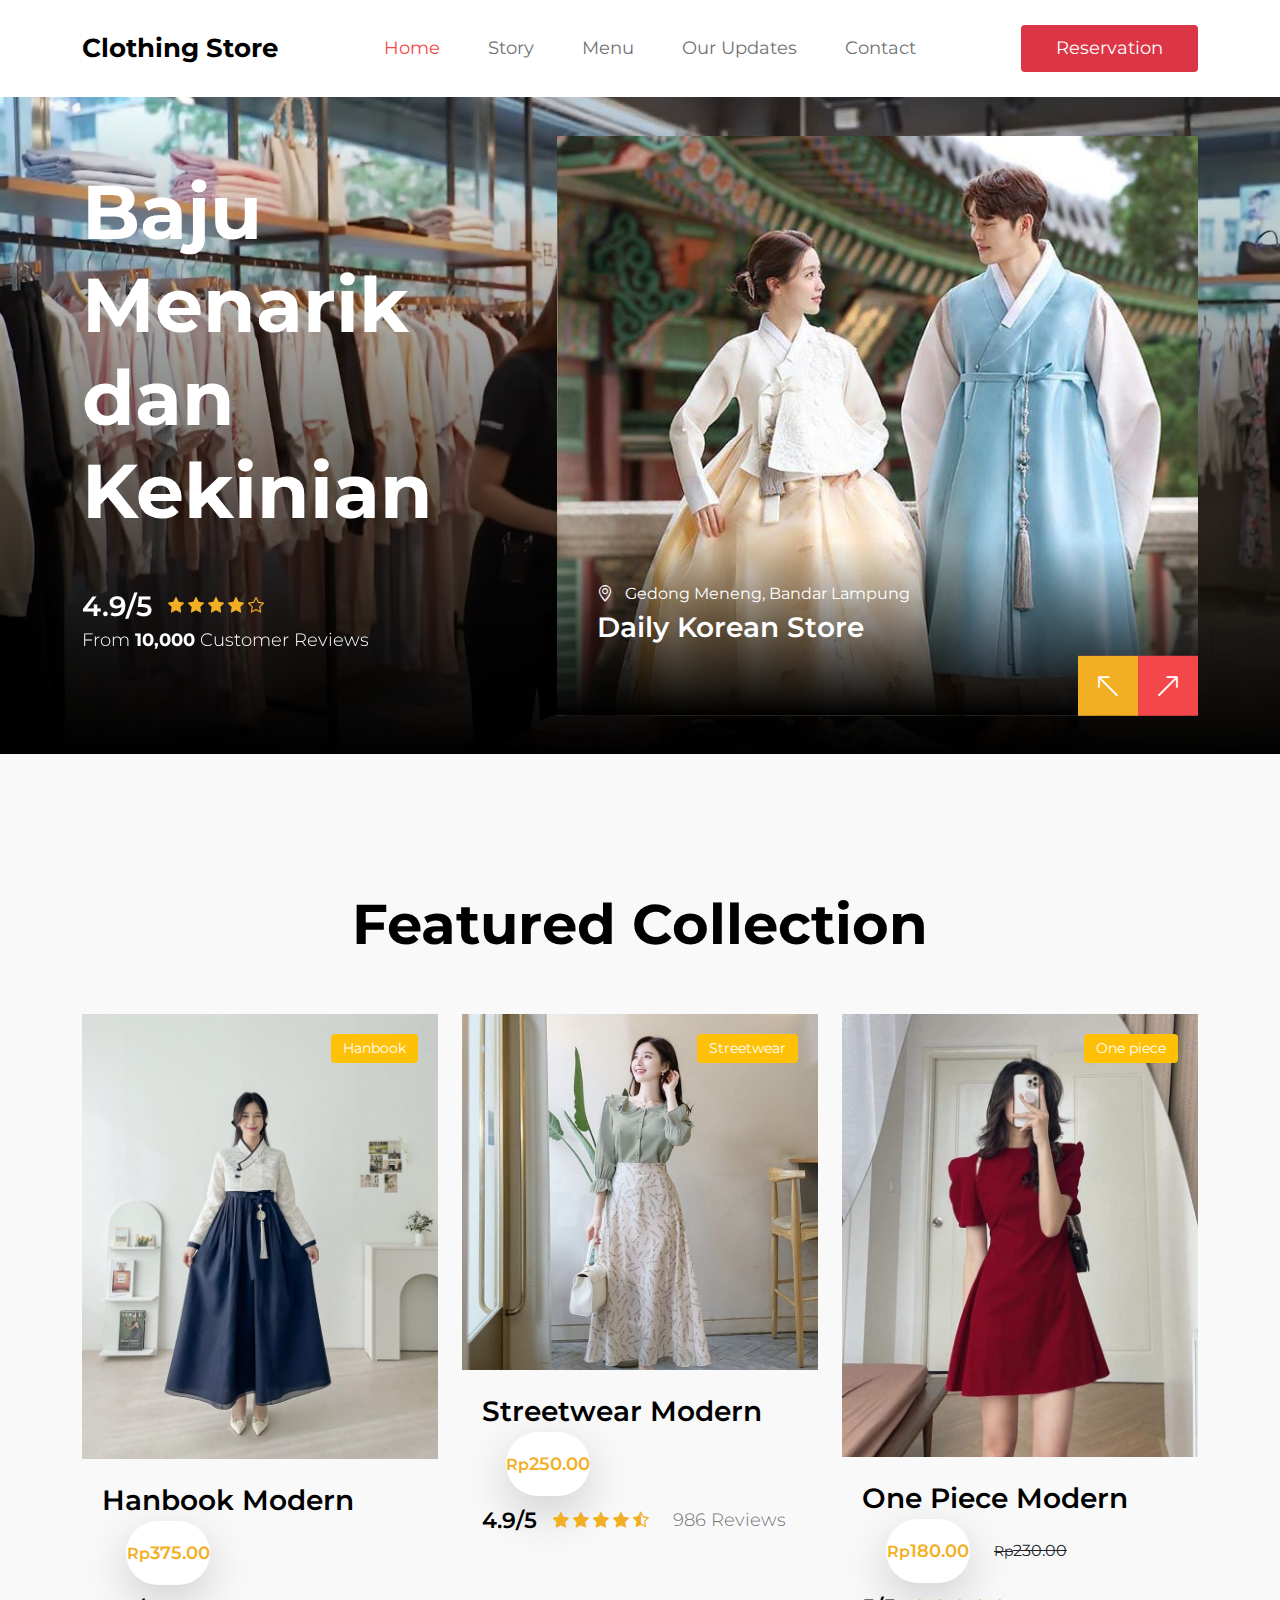
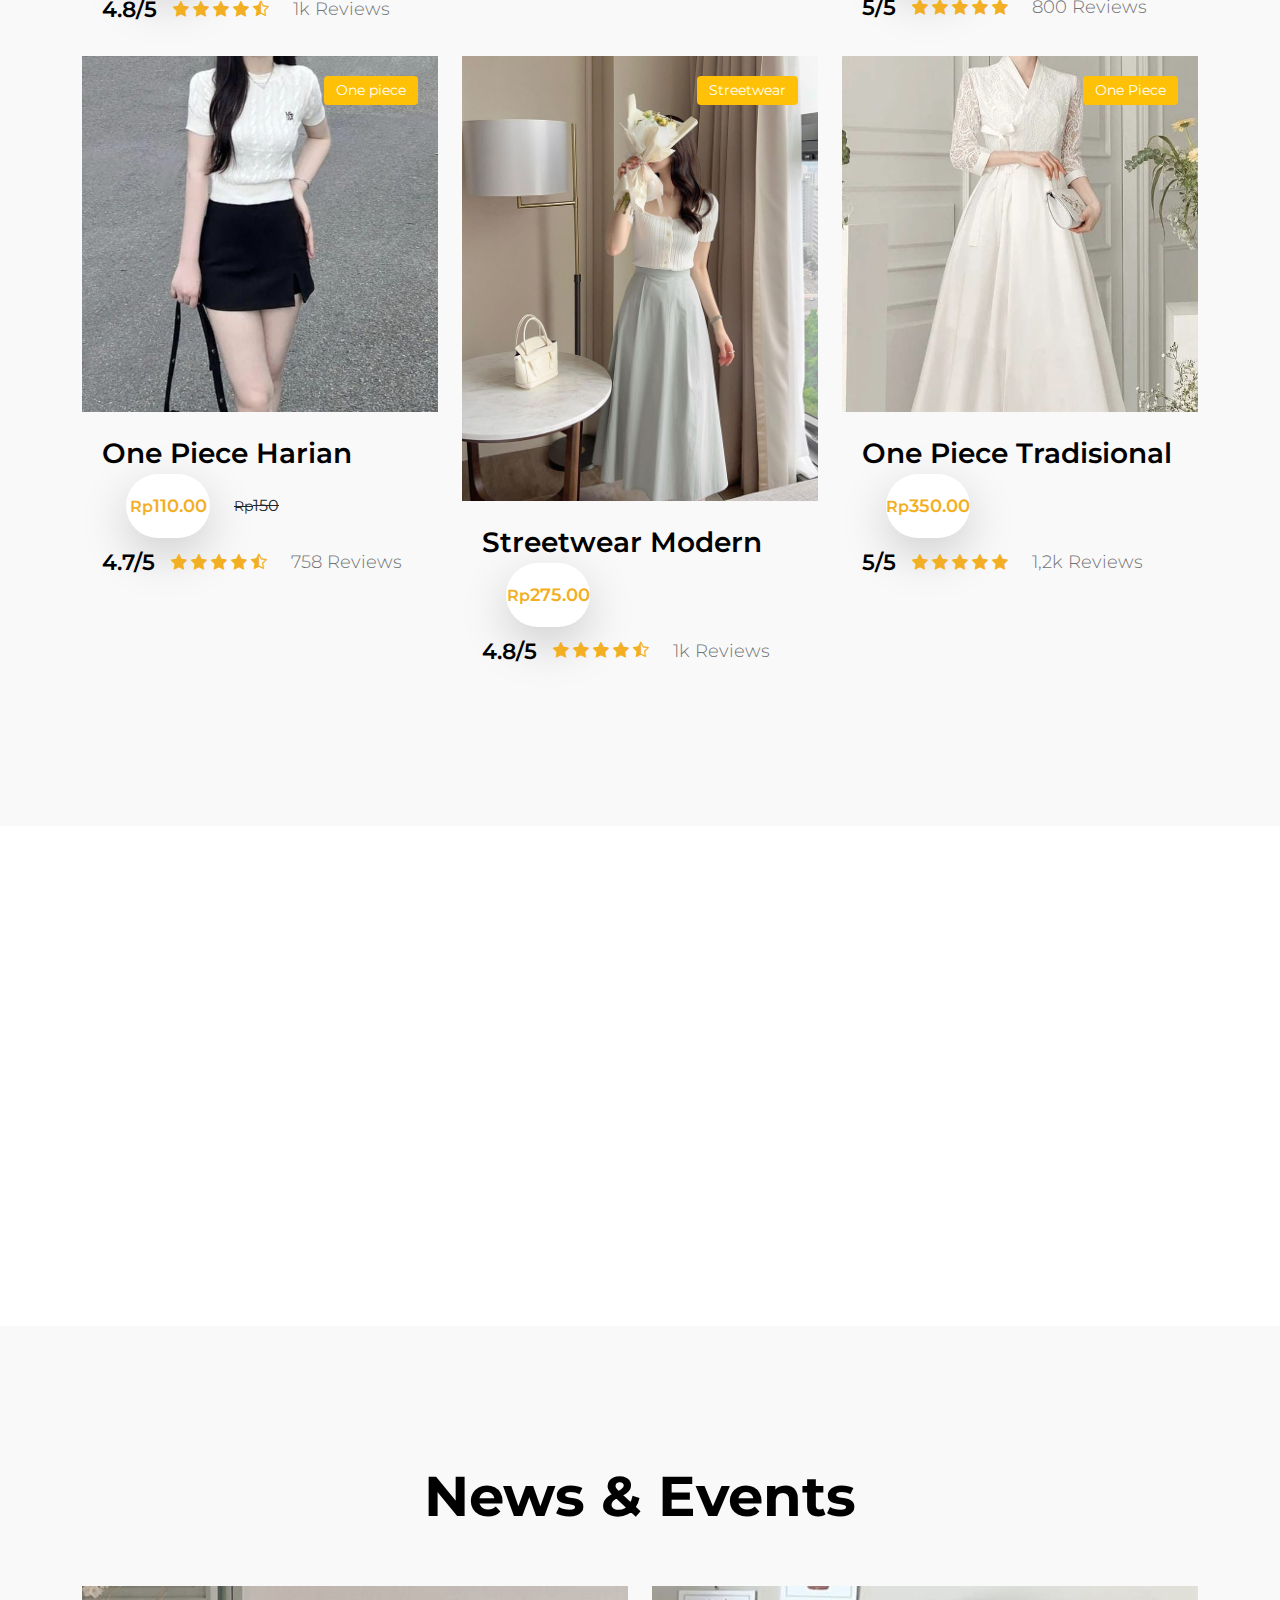
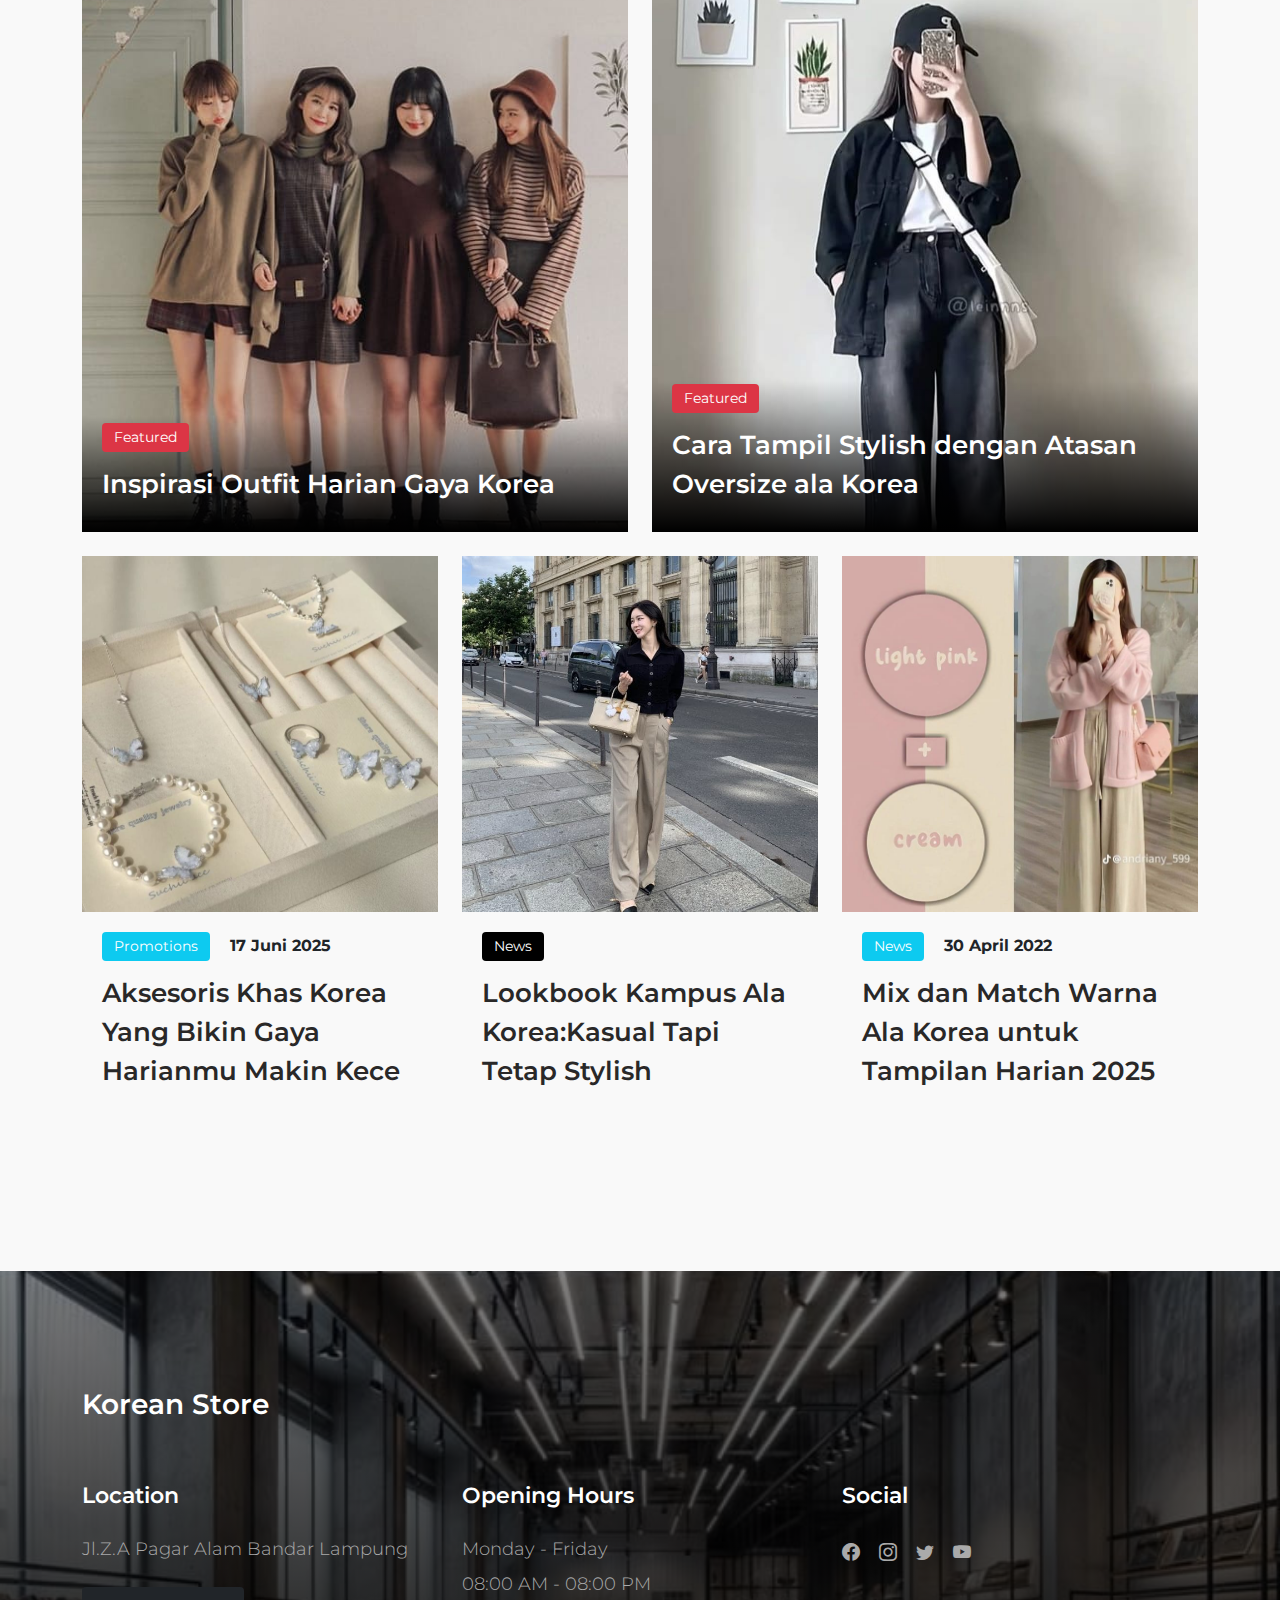
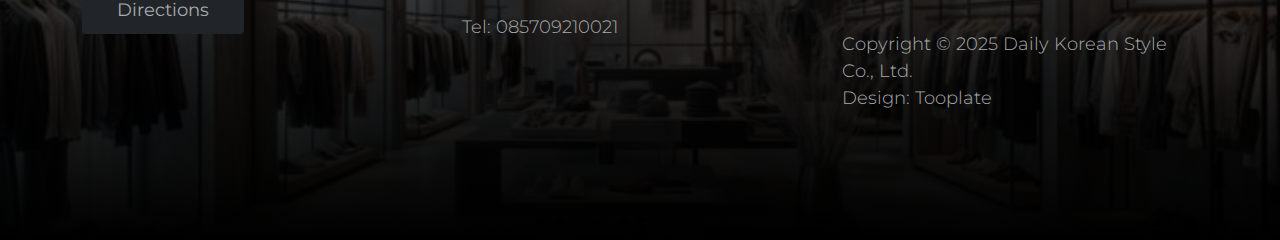
<file: 2129_crispy_kitchen/index.html>
<!doctype html>
<html lang="en">
    <head>
        <meta charset="utf-8">
        <meta name="viewport" content="width=device-width, initial-scale=1">

        <meta name="description" content="">
        <meta name="author" content="">

        <title> Daily Korean Style - </title>

        <!-- CSS FILES -->    
        <link rel="preconnect" href="https://fonts.googleapis.com">
        
        <link rel="preconnect" href="https://fonts.gstatic.com" crossorigin>
        
        <link href="https://fonts.googleapis.com/css2?family=Montserrat:wght@300;400;600;700&display=swap" rel="stylesheet">                    
        <link href="css/bootstrap.min.css" rel="stylesheet">

        <link href="css/bootstrap-icons.css" rel="stylesheet">

        <link href="css/tooplate-crispy-kitchen.css" rel="stylesheet">
        
<!--

Tooplate 2129 Crispy Kitchen

https://www.tooplate.com/view/2129-crispy-kitchen

-->
    </head>
    
    <body>
        
        <nav class="navbar navbar-expand-lg bg-white shadow-lg">
            <div class="container">
                <button class="navbar-toggler" type="button" data-bs-toggle="collapse" data-bs-target="#navbarNav" aria-controls="navbarNav" aria-expanded="false" aria-label="Toggle navigation">
                    <span class="navbar-toggler-icon"></span>
                </button>
                
                <a class="navbar-brand" href="index.html">
                    Clothing Store
                </a>

                <div class="d-lg-none">
                    <button type="button" class="custom-btn btn btn-danger" data-bs-toggle="modal" data-bs-target="#BookingModal">Reservation</button>
                </div>

                <div class="collapse navbar-collapse" id="navbarNav">
                    <ul class="navbar-nav mx-auto">
                        <li class="nav-item">
                            <a class="nav-link active" href="index.html">Home</a>
                        </li>

                        <li class="nav-item">
                            <a class="nav-link" href="about.html">Story</a>
                        </li>

                        <li class="nav-item">
                            <a class="nav-link" href="menu.html">Menu</a>
                        </li>

                        <li class="nav-item">
                            <a class="nav-link" href="news.html">Our Updates</a>
                        </li>

                        <li class="nav-item">
                            <a class="nav-link" href="contact.html">Contact</a>
                        </li>
                    </ul>
                </div>

                <div class="d-none d-lg-block">
                    <button type="button" class="custom-btn btn btn-danger" data-bs-toggle="modal" data-bs-target="#BookingModal">Reservation</button>
                </div>

            </div>
        </nav>

        <main>

            <section class="hero">
                <div class="container">
                    <div class="row">

                        <div class="col-lg-5 col-12 m-auto">
                            <div class="heroText">

                                <h1 class="text-white mb-lg-5 mb-3">Baju Menarik dan Kekinian</h1>

                                <div class="c-reviews my-3 d-flex flex-wrap align-items-center">
                                    <div class="d-flex flex-wrap align-items-center">
                                        <h4 class="text-white mb-0 me-3">4.9/5</h4>

                                        <div class="reviews-stars">
                                            <i class="bi-star-fill reviews-icon"></i>
                                            <i class="bi-star-fill reviews-icon"></i>
                                            <i class="bi-star-fill reviews-icon"></i>
                                            <i class="bi-star-fill reviews-icon"></i>
                                            <i class="bi-star reviews-icon"></i>
                                        </div>
                                    </div>

                                    <p class="text-white w-100">From <strong>10,000</strong> Customer Reviews</p>
                                </div>
                            </div>
                        </div>

                        <div class="col-lg-7 col-12">
                            <div id="carouselExampleCaptions" class="carousel carousel-fade hero-carousel slide" data-bs-ride="carousel">
                                <div class="carousel-inner">
                                    <div class="carousel-item active">
                                        <div class="carousel-image-wrap">
                                            <img src="images/slide/Hanbook 1.jpg" class="img-fluid carousel-image" alt="">
                                        </div>
                                        
                                        <div class="carousel-caption">
                                            <span class="text-white">
                                                <i class="bi-geo-alt me-2"></i>
                                                Gedong Meneng, Bandar Lampung
                                            </span>

                                            <h4 class="hero-text">Daily Korean Store</h4>
                                        </div>
                                    </div>

                                    <div class="carousel-item">
                                        <div class="carousel-image-wrap">
                                            <img src="images/slide/one piece.jpg" class="img-fluid carousel-image" alt="">
                                        </div>
                                        
                                        <div class="carousel-caption">
                                            <div class="d-flex align-items-center">
                                                <h4 class="hero-text">One Piece</h4>

                                                <span class="price-tag ms-4"><small>Rp</small>310.00</span>
                                            </div>

                                            <div class="d-flex flex-wrap align-items-center">
                                                <h5 class="reviews-text mb-0 me-3">4.8/5</h5>

                                                <div class="reviews-stars">
                                                    <i class="bi-star-fill reviews-icon"></i>
                                                    <i class="bi-star-fill reviews-icon"></i>
                                                    <i class="bi-star-fill reviews-icon"></i>
                                                    <i class="bi-star reviews-icon"></i>
                                                    <i class="bi-star reviews-icon"></i>
                                                </div>
                                            </div>
                                        </div>
                                    </div>

                                    <div class="carousel-item">
                                        <div class="carousel-image-wrap">
                                            <img src="images/slide/Hrian.jpg" class="img-fluid carousel-image" alt="">
                                        </div>
                                        
                                        <div class="carousel-caption">
                                            <div class="d-flex align-items-center">
                                                <h4 class="hero-text">Daily Korean</h4>

                                                <span class="price-tag ms-4"><small>Rp</small>285.00</span>
                                            </div>

                                            <div class="d-flex flex-wrap align-items-center">
                                                <h5 class="reviews-text mb-0 me-3">4.9/5</h5>

                                                <div class="reviews-stars">
                                                    <i class="bi-star-fill reviews-icon"></i>
                                                    <i class="bi-star-fill reviews-icon"></i>
                                                    <i class="bi-star-fill reviews-icon"></i>
                                                    <i class="bi-star-fill reviews-icon"></i>
                                                    <i class="bi-star reviews-icon"></i>
                                                </div>
                                            </div>
                                        </div>
                                    </div>
                                </div>

                                <button class="carousel-control-prev" type="button" data-bs-target="#carouselExampleCaptions" data-bs-slide="prev">
                                    <span class="carousel-control-prev-icon" aria-hidden="true"></span>
                                    <span class="visually-hidden">Previous</span>
                                </button>

                                <button class="carousel-control-next" type="button" data-bs-target="#carouselExampleCaptions" data-bs-slide="next">
                                    <span class="carousel-control-next-icon" aria-hidden="true"></span>
                                    <span class="visually-hidden">Next</span>
                                </button>
                            </div>
                        </div>

                    </div>
                </div>

                <div class="video-wrap">
                    <video autoplay="" loop="" muted="" class="custom-video" poster="">
                        <source src="images/video/AI24.mp4" type="video/mp4">
                        	Your browser does not support the video tag.
                    	</video>
                </div>

                <div class="overlay"></div>
            </section>

            <section class="menu section-padding">
                <div class="container">
                    <div class="row">

                        <div class="col-12">
                            <h2 class="text-center mb-lg-5 mb-4">Featured Collection</h2>
                        </div>

                        <div class="col-lg-4 col-md-6 col-12">
                            <div class="menu-thumb">
                                <div class="menu-image-wrap">
                                    <img src="images/breakfast/hanbook modern.jpg" class="img-fluid menu-image" alt="">

                                    <span class="menu-tag bg-warning">Hanbook</span>
                                </div>

                                <div class="menu-info d-flex flex-wrap align-items-center">
                                    <h4 class="mb-0">Hanbook Modern</h4>

                                    <span class="price-tag bg-white shadow-lg ms-4"><small>Rp</small>375.00</span>

                                    <div class="d-flex flex-wrap align-items-center w-100 mt-2">
                                        <h6 class="reviews-text mb-0 me-3">4.8/5</h6>

                                        <div class="reviews-stars">
                                            <i class="bi-star-fill reviews-icon"></i>
                                            <i class="bi-star-fill reviews-icon"></i>
                                            <i class="bi-star-fill reviews-icon"></i>
                                            <i class="bi-star-fill reviews-icon"></i>
                                            <i class="bi-star-half reviews-icon"></i>
                                        </div>

                                        <p class="reviews-text mb-0 ms-4">1k Reviews</p>
                                    </div>
                                </div>
                            </div>
                        </div>

                        <div class="col-lg-4 col-md-6 col-12">
                            <div class="menu-thumb">
                                <div class="menu-image-wrap">
                                    <img src="images/breakfast/baru 1.jpg" class="img-fluid menu-image" alt="">

                                    <span class="menu-tag bg-warning">Streetwear</span>
                                </div>

                                <div class="menu-info d-flex flex-wrap align-items-center">
                                    <h4 class="mb-0">Streetwear Modern</h4>

                                    <span class="price-tag bg-white shadow-lg ms-4"><small>Rp</small>250.00</span>

                                    <div class="d-flex flex-wrap align-items-center w-100 mt-2">
                                        <h6 class="reviews-text mb-0 me-3">4.9/5</h6>

                                        <div class="reviews-stars">
                                            <i class="bi-star-fill reviews-icon"></i>
                                            <i class="bi-star-fill reviews-icon"></i>
                                            <i class="bi-star-fill reviews-icon"></i>
                                            <i class="bi-star-fill reviews-icon"></i>
                                            <i class="bi-star-half reviews-icon"></i>
                                        </div>

                                        <p class="reviews-text mb-0 ms-4">986 Reviews</p>
                                    </div>
                                </div>
                            </div>
                        </div>

                        <div class="col-lg-4 col-md-6 col-12">
                            <div class="menu-thumb">
                                <div class="menu-image-wrap">
                                    <img src="images/breakfast/one piece modern.jpg" class="img-fluid menu-image" alt="">

                                    <span class="menu-tag bg-warning">One piece</span>
                                </div>

                                <div class="menu-info d-flex flex-wrap align-items-center">
                                    <h4 class="mb-0">One Piece Modern</h4>

                                    <span class="price-tag bg-white shadow-lg ms-4"><small>Rp</small>180.00</span>

                                    <del class="ms-4"><small>Rp</small>230.00</del>

                                    <div class="d-flex flex-wrap align-items-center w-100 mt-2">
                                        <h6 class="reviews-text mb-0 me-3">5/5</h6>

                                        <div class="reviews-stars">
                                            <i class="bi-star-fill reviews-icon"></i>
                                            <i class="bi-star-fill reviews-icon"></i>
                                            <i class="bi-star-fill reviews-icon"></i>
                                            <i class="bi-star-fill reviews-icon"></i>
                                            <i class="bi-star-fill reviews-icon"></i>
                                        </div>

                                        <p class="reviews-text mb-0 ms-4">800 Reviews</p>
                                    </div>
                                </div>
                            </div>
                        </div>

                        <div class="col-lg-4 col-md-6 col-12">
                            <div class="menu-thumb">
                                <div class="menu-image-wrap">
                                    <img src="images/breakfast/4.jpg" class="img-fluid menu-image" alt="">

                                    <span class="menu-tag bg-warning">One piece</span>
                                </div>

                                <div class="menu-info d-flex flex-wrap align-items-center">
                                    <h4 class="mb-0">One Piece Harian</h4>

                                    <span class="price-tag bg-white shadow-lg ms-4"><small>Rp</small>110.00</span>

                                    <del class="ms-4"><small>Rp</small>150</del>

                                    <div class="d-flex flex-wrap align-items-center w-100 mt-2">
                                        <h6 class="reviews-text mb-0 me-3">4.7/5</h6>

                                        <div class="reviews-stars">
                                            <i class="bi-star-fill reviews-icon"></i>
                                            <i class="bi-star-fill reviews-icon"></i>
                                            <i class="bi-star-fill reviews-icon"></i>
                                            <i class="bi-star-fill reviews-icon"></i>
                                            <i class="bi-star-half reviews-icon"></i>
                                        </div>

                                        <p class="reviews-text mb-0 ms-4">758 Reviews</p>
                                    </div>
                                </div>
                            </div>
                        </div>

                        <div class="col-lg-4 col-md-6 col-12">
                            <div class="menu-thumb">
                                <div class="menu-image-wrap">
                                    <img src="images/breakfast/Streetware.jpg" class="img-fluid menu-image" alt="">

                                    <span class="menu-tag bg-warning">Streetwear</span>
                                </div>

                                <div class="menu-info d-flex flex-wrap align-items-center">
                                    <h4 class="mb-0">Streetwear Modern</h4>

                                    <span class="price-tag bg-white shadow-lg ms-4"><small>Rp</small>275.00</span>

                                    <div class="d-flex flex-wrap align-items-center w-100 mt-2">
                                        <h6 class="reviews-text mb-0 me-3">4.8/5</h6>

                                        <div class="reviews-stars">
                                            <i class="bi-star-fill reviews-icon"></i>
                                            <i class="bi-star-fill reviews-icon"></i>
                                            <i class="bi-star-fill reviews-icon"></i>
                                            <i class="bi-star-fill reviews-icon"></i>
                                            <i class="bi-star-half reviews-icon"></i>
                                        </div>

                                        <p class="reviews-text mb-0 ms-4"> 1k Reviews</p>
                                    </div>
                                </div>
                            </div>
                        </div>

                        <div class="col-lg-4 col-md-6 col-12">
                            <div class="menu-thumb">
                                <div class="menu-image-wrap">
                                    <img src="images/breakfast/baru 2.jpg" class="img-fluid menu-image" alt="">

                                    <span class="menu-tag bg-warning">One Piece</span>
                                </div>

                                <div class="menu-info d-flex flex-wrap align-items-center">
                                    <h4 class="mb-0">One Piece Tradisional</h4>

                                    <span class="price-tag bg-white shadow-lg ms-4"><small>Rp</small>350.00</span>

                                    <div class="d-flex flex-wrap align-items-center w-100 mt-2">
                                        <h6 class="reviews-text mb-0 me-3">5/5</h6>

                                        <div class="reviews-stars">
                                            <i class="bi-star-fill reviews-icon"></i>
                                            <i class="bi-star-fill reviews-icon"></i>
                                            <i class="bi-star-fill reviews-icon"></i>
                                            <i class="bi-star-fill reviews-icon"></i>
                                            <i class="bi-star-fill reviews-icon"></i>
                                        </div>

                                        <p class="reviews-text mb-0 ms-4">1,2k Reviews</p>
                                    </div>
                                </div>
                            </div>
                        </div>

                    </div>
                </div>
            </section>

            <section class="BgImage"></section>

            <section class="news section-padding">
                <div class="container">
                    <div class="row">

                        <h2 class="text-center mb-lg-5 mb-4">News &amp; Events</h2>

                        <div class="col-lg-6 col-md-6 col-12">
                            <div class="news-thumb mb-4">
                                <a href="news-detail.html">
                                    <img src="images/news/13.jpg" class="img-fluid news-image" alt="">
                                </a>
                                
                                <div class="news-text-info news-text-info-large">
                                    <span class="category-tag bg-danger">Featured</span>

                                    <h5 class="news-title mt-2">
                                        <a href="news-detail.html" class="news-title-link">Inspirasi Outfit Harian Gaya Korea</a>
                                    </h5>
                                </div>
                            </div> 
                        </div>

                        <div class="col-lg-6 col-md-6 col-12">
                            <div class="news-thumb mb-4">
                                <a href="news-detail.html">
                                    <img src="images/news/12.jpg" class="img-fluid news-image" alt="">
                                </a>
                                
                                <div class="news-text-info news-text-info-large">
                                    <span class="category-tag bg-danger">Featured</span>

                                    <h5 class="news-title mt-2">
                                        <a href="news-detail.html" class="news-title-link">Cara Tampil Stylish dengan Atasan Oversize ala Korea</a>
                                    </h5>
                                </div>
                            </div> 
                        </div>

                        <div class="col-lg-4 col-md-4 col-12">
                            <div class="news-thumb mb-lg-0 mb-lg-4 mb-0">
                                <a href="news-detail.html">
                                    <img src="images/news/14.jpg" class="img-fluid news-image" alt="">
                                </a>
                                
                                <div class="news-text-info">
                                    <span class="category-tag me-3 bg-info">Promotions</span>

                                    <strong>17 Juni 2025</strong>

                                    <h5 class="news-title mt-2">
                                        <a href="news-detail.html" class="news-title-link">Aksesoris Khas Korea Yang Bikin Gaya Harianmu Makin Kece</a>
                                    </h5>
                                </div>
                            </div> 
                        </div>

                        <div class="col-lg-4 col-md-4 col-12">
                            <div class="news-thumb mb-lg-0 mb-lg-4 mb-2">
                                <a href="news-detail.html">
                                    <img src="images/news/15.jpg" class="img-fluid news-image" alt="">
                                </a>
                                
                                <div class="news-text-info">
                                    <span class="category-tag">News</span>

                                    <h5 class="news-title mt-2">
                                        <a href="news-detail.html" class="news-title-link">Lookbook Kampus Ala Korea:Kasual Tapi Tetap Stylish</a>
                                    </h5>
                                </div>
                            </div> 
                        </div>

                        <div class="col-lg-4 col-md-6 col-12">
                            <div class="news-thumb mb-4">
                                <a href="news-detail.html">
                                    <img src="images/news/16.jpg" class="img-fluid news-image" alt="">
                                </a>
                                
                                <div class="news-text-info">
                                    <span class="category-tag me-3 bg-info">News</span>

                                    <strong>30 April 2022</strong>

                                    <h5 class="news-title mt-2">
                                        <a href="news-detail.html" class="news-title-link">Mix dan Match Warna Ala Korea untuk Tampilan Harian 2025</a>
                                    </h5>
                                </div>
                            </div> 
                        </div>

                    </div>
                </div>
            </section>

        </main>

        <footer class="site-footer section-padding">
            
            <div class="container">
                
                <div class="row">

                    <div class="col-12">
                        <h4 class="text-white mb-4 me-5">Korean Store</h4>
                    </div>

                    <div class="col-lg-4 col-md-7 col-xs-12 tooplate-mt30">
                        <h6 class="text-white mb-lg-4 mb-3">Location</h6>

                        <p>Jl.Z.A Pagar Alam Bandar Lampung</p>

                        <a href="https://maps.app.goo.gl/NgwtmxfVxVVG53Tm8 " class="custom-btn btn btn-dark mt-2">Directions</a>
                    </div>

                    <div class="col-lg-4 col-md-5 col-xs-12 tooplate-mt30">
                        <h6 class="text-white mb-lg-4 mb-3">Opening Hours</h6>

                        <p class="mb-2">Monday - Friday</p>

                        <p>08:00 AM - 08:00 PM</p>

                        <p>Tel: <a href="tel: 010-02-0340" class="tel-link">085709210021</a></p>
                    </div>

                    <div class="col-lg-4 col-md-6 col-xs-12 tooplate-mt30">
                        <h6 class="text-white mb-lg-4 mb-3">Social</h6>

                        <ul class="social-icon">
                            <li><a href="#" class="social-icon-link bi-facebook"></a></li>

                            <li><a href="#" class="social-icon-link bi-instagram"></a></li>

                            <li><a href="https://twitter.com/search?q=tooplate.com&src=typed_query&f=live" target="_blank"
                            	 class="social-icon-link bi-twitter"></a></li>

                            <li><a href="#" class="social-icon-link bi-youtube"></a></li>
                        </ul>
                    
                        <p class="copyright-text tooplate-mt60">Copyright © 2025 Daily Korean Style Co., Ltd.
                        <br>Design: <a rel="nofollow" href="https://www.tooplate.com/" target="_blank">Tooplate</a></p>
                        
                    </div>

                </div><!-- row ending -->
                
             </div><!-- container ending -->
             
        </footer>

        <!-- Modal -->
        <div class="modal fade" id="BookingModal" tabindex="-1" aria-labelledby="BookingModal" aria-hidden="true">
            <div class="modal-dialog modal-dialog-centered modal-xl">
                <div class="modal-content">
                    <div class="modal-header">
                        <h3 class="mb-0">Reserve a table</h3>

                        <button type="button" class="btn-close" data-bs-dismiss="modal" aria-label="Close"></button>
                    </div>

                    <div class="modal-body d-flex flex-column justify-content-center">
                        <div class="booking">
                            
                            <form class="booking-form row" role="form" action="#" method="post">
                                <div class="col-lg-6 col-12">
                                    <label for="name" class="form-label">Full Name</label>

                                    <input type="text" name="name" id="name" class="form-control" placeholder="Your Name" required>
                                </div>

                                <div class="col-lg-6 col-12">
                                    <label for="email" class="form-label">Email Address</label>

                                    <input type="email" name="email" id="email" pattern="[^ @]*@[^ @]*" class="form-control" placeholder="your@email.com" required>
                                </div>

                                <div class="col-lg-6 col-12">
                                    <label for="phone" class="form-label">Phone Number</label>

                                    <input type="telephone" name="phone" id="phone" pattern="[0-9]{3}-[0-9]{3}-[0-9]{4}" class="form-control" placeholder="123-456-7890">
                                </div>

                                <div class="col-lg-6 col-12">
                                    <label for="people" class="form-label">Number of persons</label>

                                    <input type="text" name="people" id="people" class="form-control" placeholder="12 persons">
                                </div>

                                <div class="col-lg-6 col-12">
                                    <label for="date" class="form-label">Date</label>

                                    <input type="date" name="date" id="date" value="" class="form-control">
                                </div>

                                <div class="col-lg-6 col-12">
                                    <label for="time" class="form-label">Time</label>

                                    <select class="form-select form-control" name="time" id="time">
                                      <option value="5" selected>5:00 PM</option>
                                      <option value="6">6:00 PM</option>
                                      <option value="7">7:00 PM</option>
                                      <option value="8">8:00 PM</option>
                                      <option value="9">9:00 PM</option>
                                    </select>
                                </div>

                                <div class="col-12">
                                    <label for="message" class="form-label">Special Request</label>

                                    <textarea class="form-control" rows="4" id="message" name="message" placeholder=""></textarea>
                                </div>

                                <div class="col-lg-4 col-12 ms-auto">
                                    <button type="submit" class="form-control">Submit Request</button>
                                </div>
                            </form>
                        </div>
                    </div>

                    <div class="modal-footer"></div>
                    
                </div>
                
            </div>
        </div>

        <!-- JAVASCRIPT FILES -->
        <script src="js/jquery.min.js"></script>
        <script src="js/bootstrap.bundle.min.js"></script>
        <script src="js/custom.js"></script>

    </body>
</html>
</file>
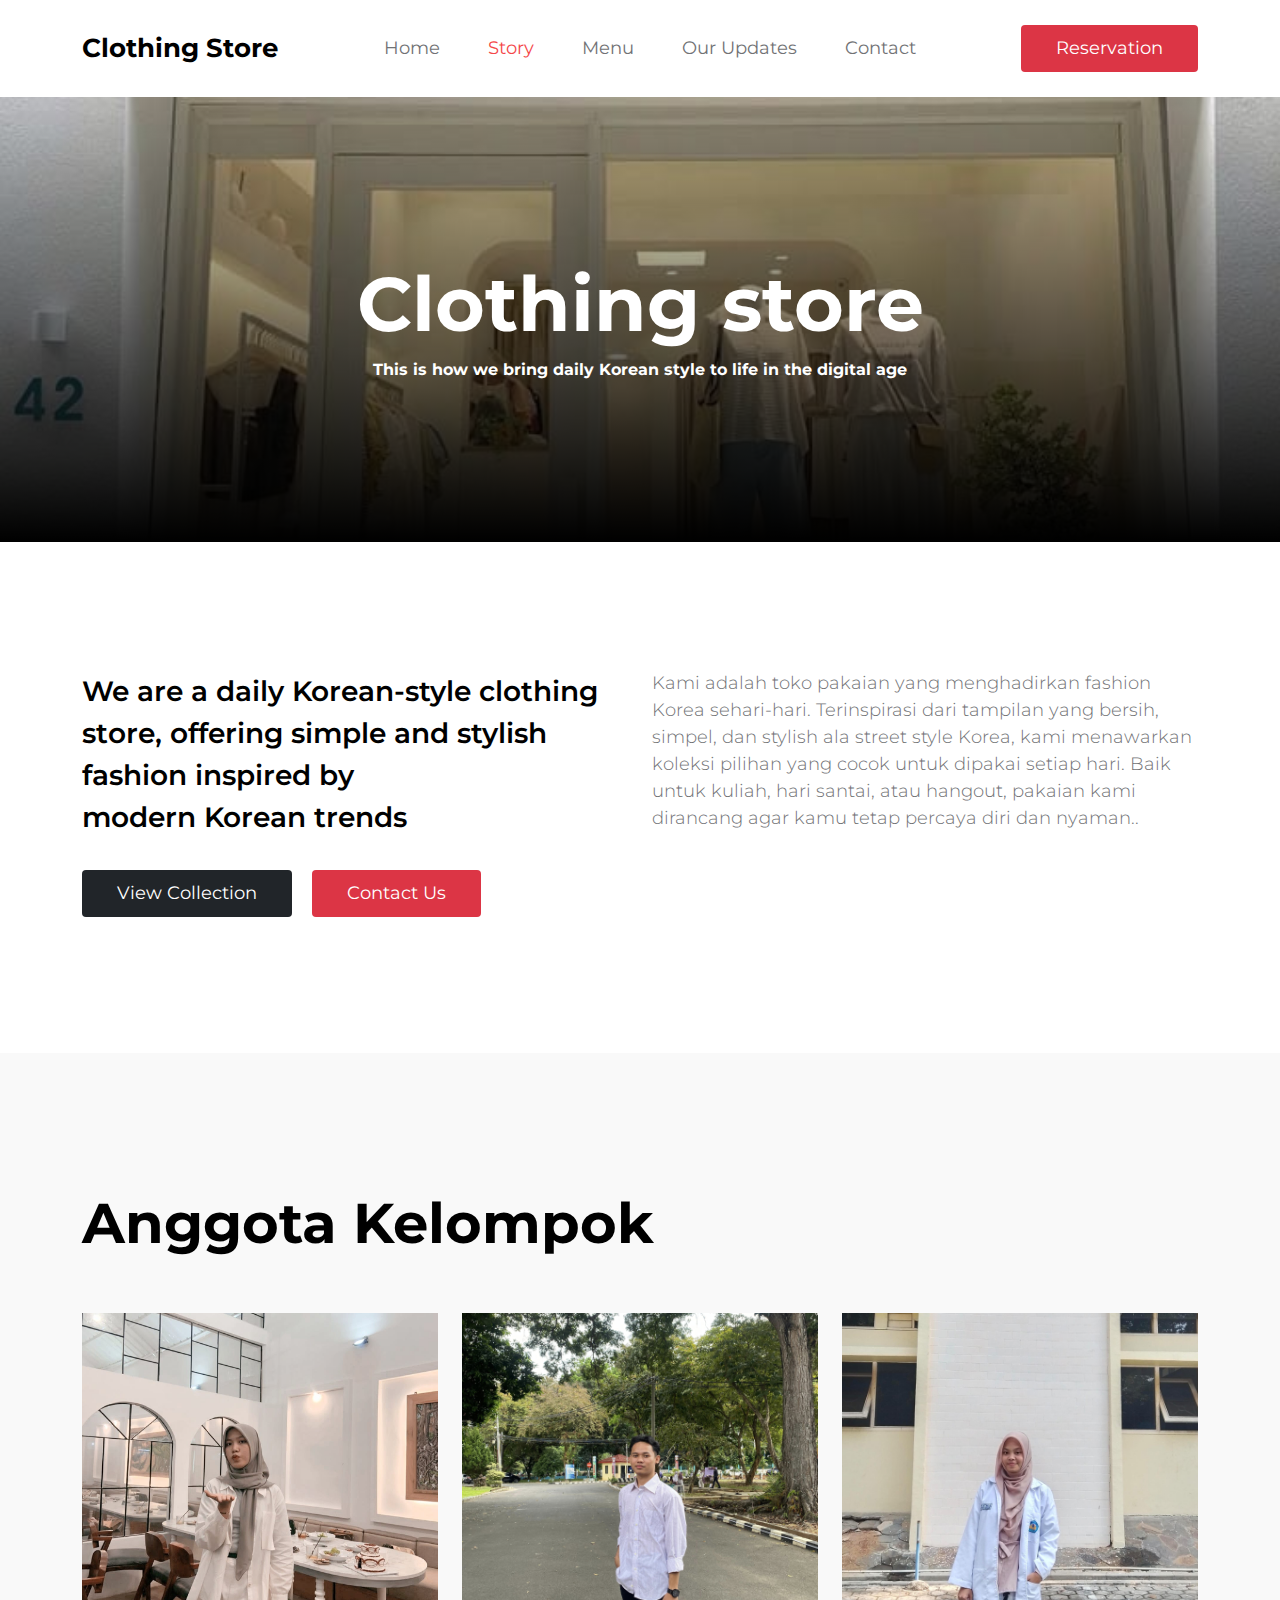
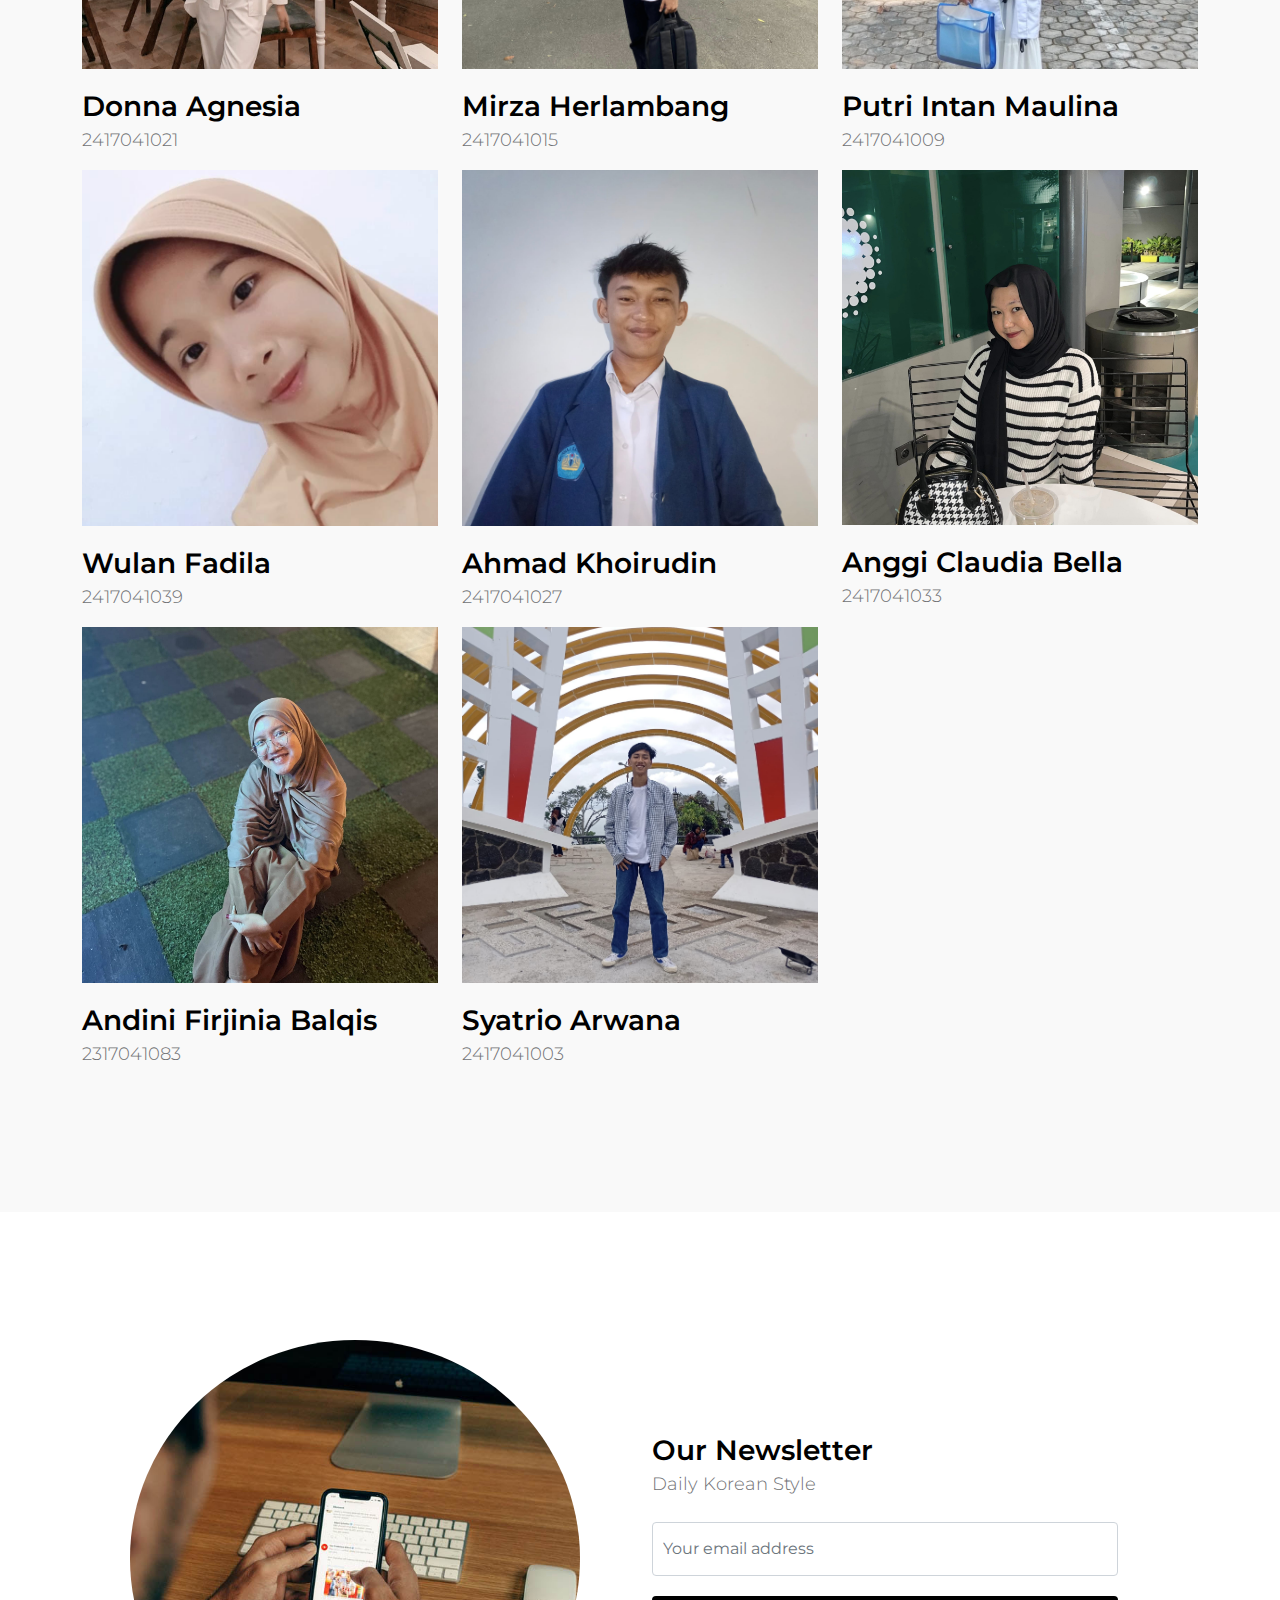
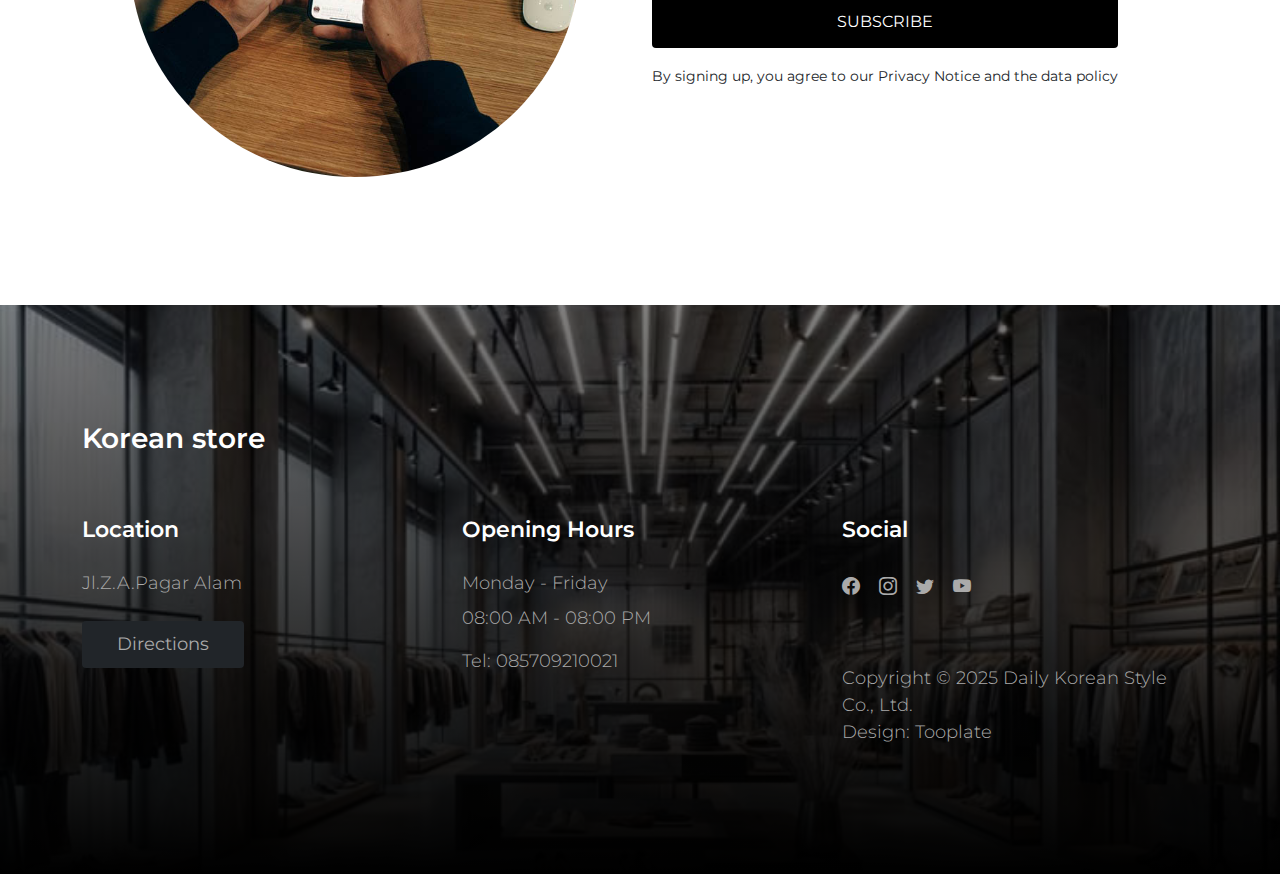
<file: 2129_crispy_kitchen/about.html>
<!doctype html>
<html lang="en">
    <head>
        <meta charset="utf-8">
        <meta name="viewport" content="width=device-width, initial-scale=1">

        <meta name="description" content="">
        <meta name="author" content="">

        <title>Clothing Store Kelompok 2</title>

        <!--CSS FILES-->    
        <link rel="preconnect" href="https://fonts.googleapis.com">
        
        <link rel="preconnect" href="https://fonts.gstatic.com" crossorigin>
        
        <link href="https://fonts.googleapis.com/css2?family=Montserrat:wght@300;400;600;700&display=swap" rel="stylesheet">                
        <link href="css/bootstrap.min.css" rel="stylesheet">

        <link href="css/bootstrap-icons.css" rel="stylesheet">

        <link href="css/tooplate-crispy-kitchen.css" rel="stylesheet">
    <!--
        Tooplate 2129 crispy Kitchen
        https://www.tooplate.com/view/2129-crispy-kitchen
        -->

    </head>
    
    <body>
        
        <nav class="navbar navbar-expand-lg bg-white shadow-lg">
            <div class="container">
                <button class="navbar-toggler" type="button" data-bs-toggle="collapse" data-bs-target="#navbarNav" aria-controls="navbarNav" aria-expanded="false" aria-label="Toggle navigation">
                    <span class="navbar-toggler-icon"></span>
                </button>
                
                <a class="navbar-brand" href="index.html">
                    Clothing Store 
                </a>

                <div class="d-lg-none">
                    <button type="button" class="custom-btn btn btn-danger" data-bs-toggle="modal" data-bs-target="#BookingModal">Reservation</button>
                </div>

                <div class="collapse navbar-collapse" id="navbarNav">
                    <ul class="navbar-nav mx-auto">
                        <li class="nav-item">
                            <a class="nav-link" href="index.html">Home</a>
                        </li>

                        <li class="nav-item">
                            <a class="nav-link active" href="about.html">Story</a>
                        </li>

                        <li class="nav-item">
                            <a class="nav-link" href="menu.html">Menu</a>
                        </li>

                        <li class="nav-item">
                            <a class="nav-link" href="news.html">Our Updates</a>
                        </li>

                        <li class="nav-item">
                            <a class="nav-link" href="contact.html">Contact</a>
                        </li>
                    </ul>
                </div> 

                <div class="d-none d-lg-block">
                    <button type="button" class="custom-btn btn btn-danger" data-bs-toggle="modal" data-bs-target="#BookingModal">Reservation</button>
                </div>

            </div>
        </nav>

        <main>

            <header class="site-header site-about-header">
                <div class="container">
                    <div class="row">

                        <div class="col-lg-10 col-12 mx-auto">
                            <h1 class="text-white">Clothing store</h1>

                            <strong class="text-white">This is how we bring daily Korean style to life in the digital age</strong>
                        </div>

                    </div>
                </div>

                <div class="overlay"></div>
            </header>

            <section class="about section-padding bg-white">
                <div class="container">
                    <div class="row">

                        <div class="col-lg-6 col-12 mb-2">
                            <h4 class="mb-3">We are a daily Korean-style clothing store, offering simple and stylish fashion inspired by modern Korean trends</h4>

                            <a href="news.html" class="custom-btn btn btn-dark mt-3">View Collection</a>

                            <a href="contact.html" class="custom-btn btn btn-danger mt-3 ms-3"> Contact Us </a>
                        </div>

                        <div class="col-lg-6 col-12">
                        
                        	<p>Kami adalah toko pakaian yang menghadirkan fashion Korea sehari-hari. Terinspirasi dari tampilan yang bersih, simpel, dan stylish ala street style Korea, kami menawarkan koleksi pilihan yang cocok untuk dipakai setiap hari. Baik untuk kuliah, hari santai, atau hangout, pakaian kami dirancang agar kamu tetap percaya diri dan nyaman..</p>
                         </div>

                    </div>
                </div>
            </section>

            <section class="about section-padding">
                <div class="container">
                    <div class="row">

                        <div class="col-12">
                            <h2 class="mb-5">Anggota Kelompok</h2>
                        </div>

                        <div class="col-lg-4 col-12">
                            <div class="team-thumb">
                                <img src="images/team/donna.jpg" class="img-fluid team-image" alt="">
                                
                                <div class="team-info">
                                    <h4 class="mt-3 mb-0">Donna Agnesia</h4>

                                    <p>   2417041021</p>
                                </div>
                            </div>
                        </div>

                        <div class="col-lg-4 col-12 my-lg-0 my-4">
                            <div class="team-thumb">
                                <img src="images/team/Mirzaf.jpg" class="img-fluid team-image" alt="">

                                <h4 class="mt-3 mb-0">Mirza Herlambang</h4>

                                <p>2417041015</p>
                            </div>
                        </div>

                        <div class="col-lg-4 col-12">
                            <div class="team-thumb">
                                <img src="images/team/Putri.jpg" class="img-fluid team-image" alt="">
                                
                                <h4 class="mt-3 mb-0">Putri Intan Maulina</h4>

                                <p>2417041009</p>
                            </div>
                        </div>

                    </div>
                        <div class="row"> 
                            <div class="col-lg-4 col-12">
                            <div class="team-thumb">
                                <img src="images/Wulan.jpg" class="img-fluid team-image" alt="">
                                
                                <div class="team-info">
                                    <h4 class="mt-3 mb-0">Wulan Fadila</h4>

                                    <p>   2417041039</p>
                                </div>
                            </div>
                        </div>
                       
                        <div class="col-lg-4 col-12 my-lg-0 my-4">
                            <div class="team-thumb">
                                <img src="images/team/Irul.jpg" class="img-fluid team-image" alt="">
                                
                                <div class="team-info">
                                    <h4 class="mt-3 mb-0">Ahmad Khoirudin</h4>

                                    <p>   2417041027</p>
                                </div>
                            </div>
                        </div>
                    
                        <div class="col-lg-4 col-12">
                            <div class="team-thumb">
                                <img src="images/team/anggii.jpg" class="img-fluid team-image" alt="">
                                
                                <div class="team-info">
                                    <h4 class="mt-3 mb-0">Anggi Claudia Bella</h4>

                                    <p>   2417041033</p>
                                </div>
                            </div>
                        </div>
                        <div class="col-lg-4 col-12">
                            <div class="team-thumb">
                                <img src="images/team/andini.jpg" class="img-fluid team-image" alt="">
                                
                                <div class="team-info">
                                    <h4 class="mt-3 mb-0">Andini Firjinia Balqis</h4>

                                    <p>   2317041083</p>
                                </div>
                            </div>
                        </div>
                        
                        <div class="col-lg-4 col-12">
                            <div class="team-thumb">
                                <img src="images/team/syatrio.jpg" class="img-fluid team-image" alt="">
                                
                                <div class="team-info">
                                    <h4 class="mt-3 mb-0">Syatrio Arwana</h4>

                                    <p>   2417041003</p>
                                </div>
                            </div>
                        </div>
                        </div>
                        </div>

                        
                        

                </div>
            </section>
            
            <section class="newsletter section-padding bg-white">
                <div class="container">
                    <div class="row">

                        <div class="col-lg-6 col-12">
                            <img src="images/charles-deluvio-FdDkfYFHqe4-unsplash.jpg" class="img-fluid newsletter-image" alt="">
                        </div>

                        <div class="col-lg-6 col-12 d-flex align-items-center mt-5 mt-lg-0 mx-auto">
                            <div class="subscribe-form-wrap">
                                <h4 class="mb-0">Our Newsletter</h4>

                                <p>Daily Korean Style</p>

                                <form class="custom-form subscribe-form mt-4" role="form">
                                    <input type="email" name="subscribe-email" id="subscribe-email" pattern="[^ @]*@[^ @]*" class="form-control" placeholder="Your email address" required="">

                                    <button type="submit" class="form-control mb-3" id="subscribe">Subscribe</button>

                                    <small>By signing up, you agree to our Privacy Notice and the data policy</small>
                                    </div>
                                </form>
                            </div>
                        </div>

                    </div>
                </div>
            </section>

        </main>

        <footer class="site-footer section-padding">
            
            <div class="container">
                
                <div class="row">

                    <div class="col-12">
                        <h4 class="text-white mb-4 me-5">Korean store</h4>
                    </div>

                    <div class="col-lg-4 col-md-7 col-xs-12 tooplate-mt30">
                        <h6 class="text-white mb-lg-4 mb-3">Location</h6>

                        <p>Jl.Z.A.Pagar Alam</p>

                        <a href="https://maps.app.goo.gl/NgwtmxfVxVVG53Tm8 " class="custom-btn btn btn-dark mt-2">Directions</a>
                    </div>

                    <div class="col-lg-4 col-md-5 col-xs-12 tooplate-mt30">
                        <h6 class="text-white mb-lg-4 mb-3">Opening Hours</h6>

                        <p class="mb-2">Monday - Friday</p>

                        <p>08:00 AM - 08:00 PM</p>

                        <p>Tel: <a href="tel: 010-02-0340" class="tel-link">085709210021</a></p>
                    </div>

                    <div class="col-lg-4 col-md-6 col-xs-12 tooplate-mt30">
                        <h6 class="text-white mb-lg-4 mb-3">Social</h6>

                        <ul class="social-icon">
                            <li><a href="#" class="social-icon-link bi-facebook"></a></li>

                            <li><a href="#" class="social-icon-link bi-instagram"></a></li>

                            <li><a href="https://twitter.com/search?q=tooplate.com&src=typed_query&f=live" target="_blank"
                            	 class="social-icon-link bi-twitter"></a></li>

                            <li><a href="#" class="social-icon-link bi-youtube"></a></li>
                        </ul>
                    
                        <p class="copyright-text tooplate-mt60">Copyright © 2025 Daily Korean Style Co., Ltd.
                        <br>Design: <a rel="nofollow" href="https://www.tooplate.com/" target="_blank">Tooplate</a></p>
                        
                    </div>

                </div><!-- row ending-->
                
             </div> <!--container ending-->
             
        </footer>

        <!--Modal-->
        <div class="modal fade" id="BookingModal" tabindex="-1" aria-labelledby="BookingModal" aria-hidden="true">
            <div class="modal-dialog modal-dialog-centered modal-xl">
                <div class="modal-content">
                    <div class="modal-header">
                        <h3 class="mb-0">Reserve a table</h3>

                        <button type="button" class="btn-close" data-bs-dismiss="modal" aria-label="Close"></button>
                    </div>

                    <div class="modal-body d-flex flex-column justify-content-center">
                        <div class="booking">
                            
                            <form class="booking-form row" role="form" action="#" method="post">
                                <div class="col-lg-6 col-12">
                                    <label for="name" class="form-label">Full Name</label>

                                    <input type="text" name="name" id="name" class="form-control" placeholder="Your Name" required>
                                </div>

                                <div class="col-lg-6 col-12">
                                    <label for="email" class="form-label">Email Address</label>

                                    <input type="email" name="email" id="email" pattern="[^ @]*@[^ @]*" class="form-control" placeholder="your@email.com" required>
                                </div>

                                <div class="col-lg-6 col-12">
                                    <label for="phone" class="form-label">Phone Number</label>

                                    <input type="telephone" name="phone" id="phone" pattern="[0-9]{3}-[0-9]{3}-[0-9]{4}" class="form-control" placeholder="123-456-7890">
                                </div>

                                <div class="col-lg-6 col-12">
                                    <label for="people" class="form-label">Number of persons</label>

                                    <input type="text" name="people" id="people" class="form-control" placeholder="12 persons">
                                </div>

                                <div class="col-lg-6 col-12">
                                    <label for="date" class="form-label">Date</label>

                                    <input type="date" name="date" id="date" value="" class="form-control">
                                </div>

                                <div class="col-lg-6 col-12">
                                    <label for="time" class="form-label">Time</label>

                                    <select class="form-select form-control" name="time" id="time">
                                      <option value="5" selected>5:00 PM</option>
                                      <option value="6">6:00 PM</option>
                                      <option value="7">7:00 PM</option>
                                      <option value="8">8:00 PM</option>
                                      <option value="9">9:00 PM</option>
                                    </select>
                                </div>

                                <div class="col-12">
                                    <label for="message" class="form-label">Special Request</label>

                                    <textarea class="form-control" rows="4" id="message" name="message" placeholder=""></textarea>
                                </div>

                                <div class="col-lg-4 col-12 ms-auto">
                                    <button type="submit" class="form-control">Submit Request</button>
                                </div>
                            </form>
                        </div>
                    </div>

                    <div class="modal-footer"></div>
                    
                </div>
                
            </div>
        </div>

        <!-- JAVASCRIPT FILES -->
        <script src="js/jquery.min.js"></script>
        <script src="js/bootstrap.bundle.min.js"></script>
        <script src="js/custom.js"></script>

    </body>
</html>
</file>
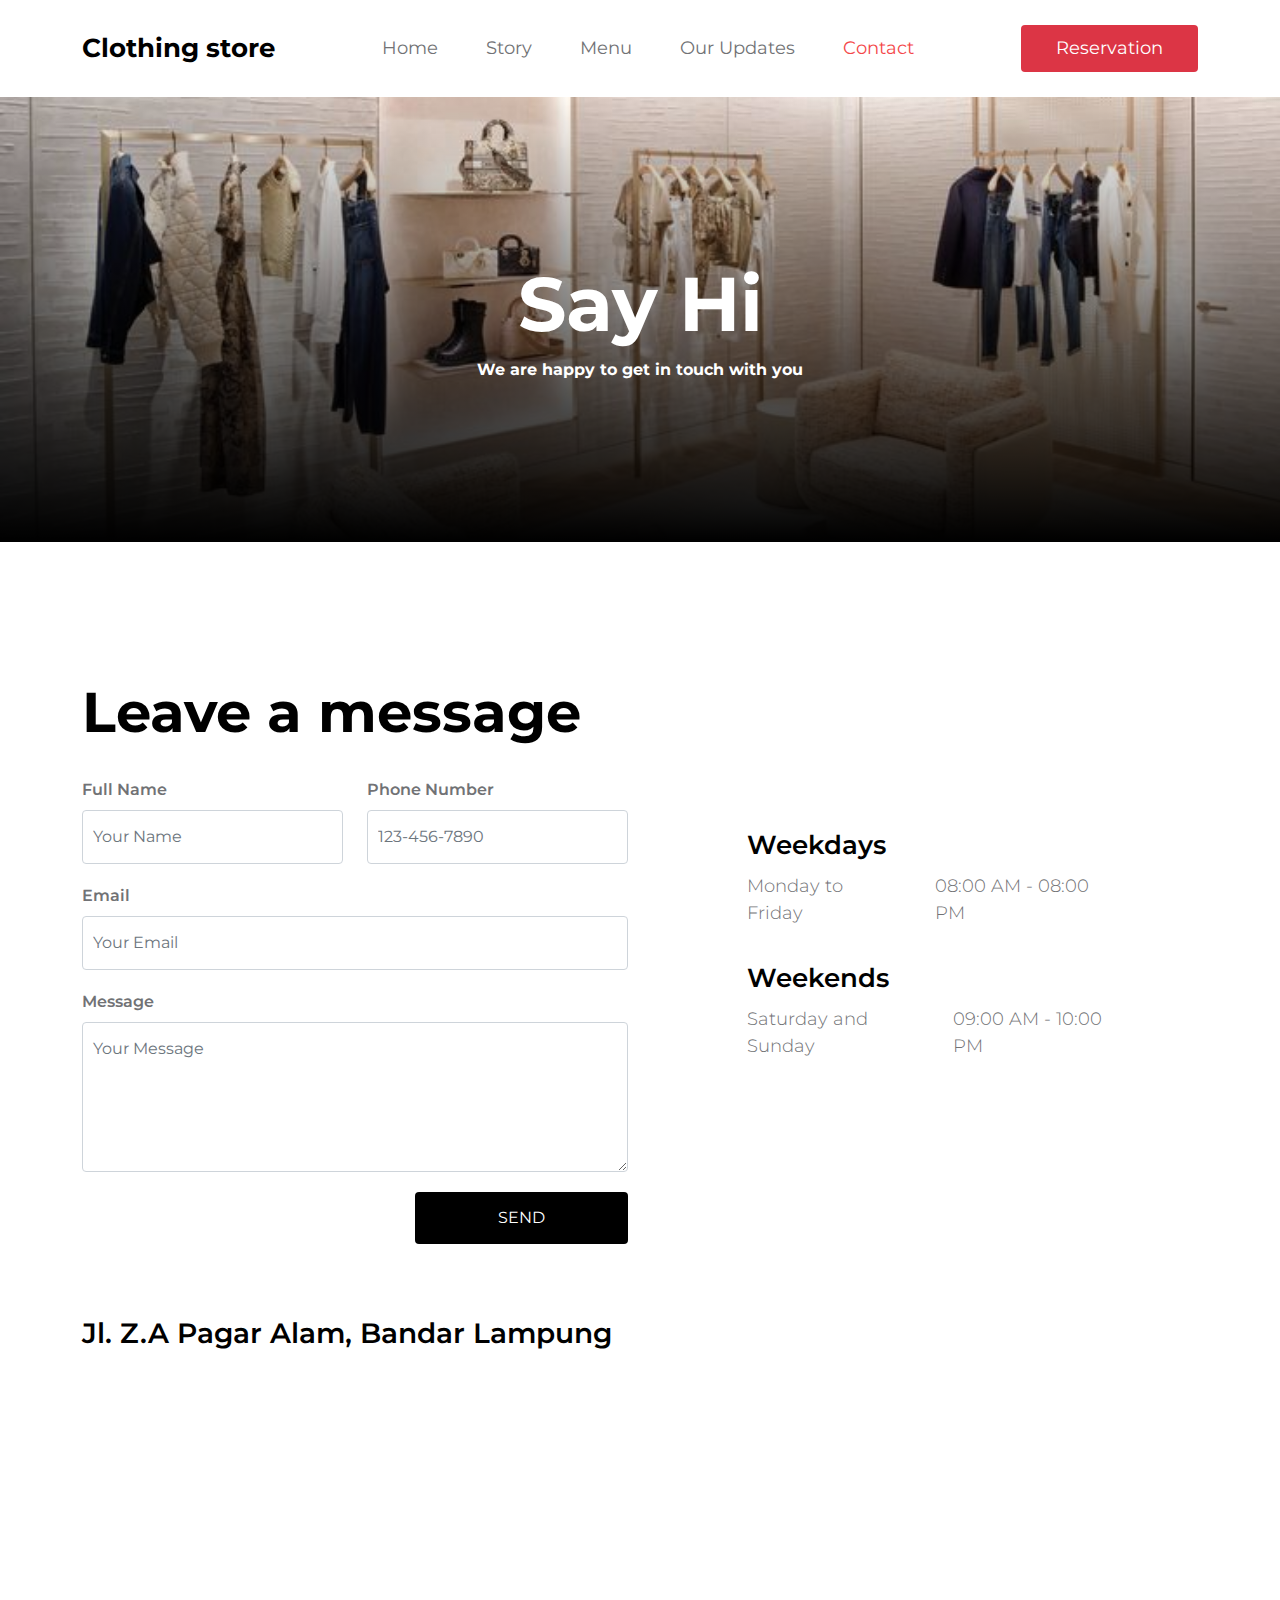
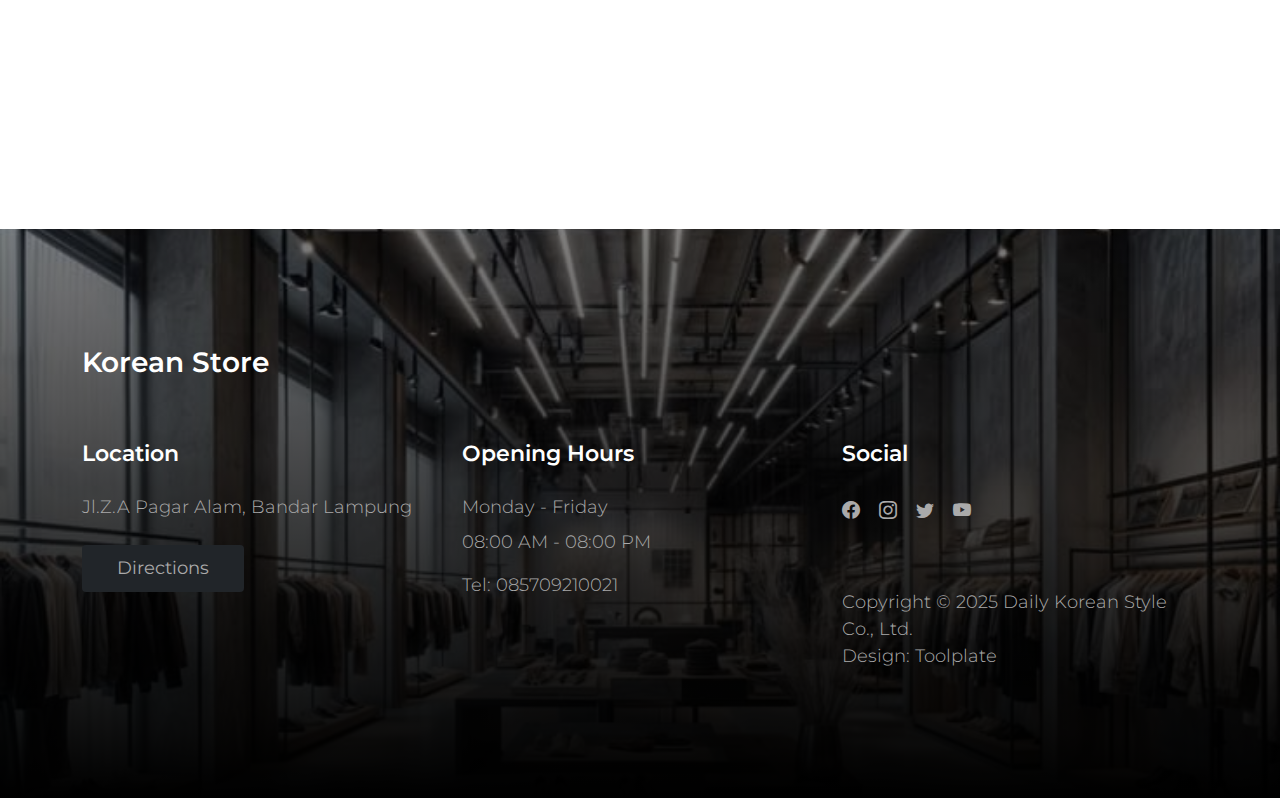
<file: 2129_crispy_kitchen/contact.html>
<!doctype html>
<html lang="en">
    <head>
        <meta charset="utf-8">
        <meta name="viewport" content="width=device-width, initial-scale=1">

        <meta name="description" content="">
        <meta name="author" content="">

        <title> Daily Korean Style - Contact Page</title>

        <!-- CSS FILES -->        
        <link rel="preconnect" href="https://fonts.googleapis.com">
        
        <link rel="preconnect" href="https://fonts.gstatic.com" crossorigin>
        
        <link href="https://fonts.googleapis.com/css2?family=Montserrat:wght@300;400;600;700&display=swap" rel="stylesheet">                
        <link href="css/bootstrap.min.css" rel="stylesheet">

        <link href="css/bootstrap-icons.css" rel="stylesheet">

        <link href="css/tooplate-crispy-kitchen.css" rel="stylesheet">
<!--

Tooplate 2129 Crispy Kitchen

https://www.tooplate.com/view/2129-crispy-kitchen

-->
    </head>
    
    <body>
        
        <nav class="navbar navbar-expand-lg bg-white shadow-lg">
            <div class="container">
                <button class="navbar-toggler" type="button" data-bs-toggle="collapse" data-bs-target="#navbarNav" aria-controls="navbarNav" aria-expanded="false" aria-label="Toggle navigation">
                    <span class="navbar-toggler-icon"></span>
                </button>
                
                <a class="navbar-brand" href="index.html">
                    Clothing store
                </a>

                <div class="d-lg-none">
                    <button type="button" class="custom-btn btn btn-danger" data-bs-toggle="modal" data-bs-target="#BookingModal">Reservation</button>
                </div>

                <div class="collapse navbar-collapse" id="navbarNav">
                    <ul class="navbar-nav mx-auto">
                        <li class="nav-item">
                            <a class="nav-link" href="index.html">Home</a>
                        </li>

                        <li class="nav-item">
                            <a class="nav-link" href="about.html">Story</a>
                        </li>

                        <li class="nav-item">
                            <a class="nav-link" href="menu.html">Menu</a>
                        </li>

                        <li class="nav-item">
                            <a class="nav-link" href="news.html">Our Updates</a>
                        </li>

                        <li class="nav-item">
                            <a class="nav-link active" href="contact.html">Contact</a>
                        </li>
                    </ul>
                </div>

                <div class="d-none d-lg-block">
                    <button type="button" class="custom-btn btn btn-danger" data-bs-toggle="modal" data-bs-target="#BookingModal">Reservation</button>
                </div>

            </div>
        </nav>

        <main>

            <header class="site-header site-contact-header">
                <div class="container">
                    <div class="row">

                        <div class="col-lg-10 col-12 mx-auto">
                            <h1 class="text-white">Say Hi</h1>

                            <strong class="text-white">We are happy to get in touch with you</strong>
                        </div>

                    </div>
                </div>
                
                <div class="overlay"></div>
            </header>

            <section class="contact section-padding">
                <div class="container">
                    <div class="row">

                        <div class="col-12">
                            <h2 class="mb-4">Leave a message</h2>
                        </div>

                        <div class="col-lg-6 col-12">
                            <form class="custom-form contact-form row" action="#" method="post" role="form">
                                <div class="col-lg-6 col-6">
                                    <label for="contact-name" class="form-label">Full Name</label>

                                    <input type="text" name="contact-name" id="contact-name" class="form-control" placeholder="Your Name" required>
                                </div>

                                <div class="col-lg-6 col-6">
                                    <label for="contact-phone" class="form-label">Phone Number</label>

                                    <input type="telephone" name="contact-phone" id="contact-phone" pattern="[0-9]{3}-[0-9]{3}-[0-9]{4}" class="form-control" placeholder="123-456-7890">
                                </div>

                                <div class="col-12">
                                    <label for="contact-email" class="form-label">Email</label>

                                    <input type="email" name="contact-email" id="contact-email" pattern="[^ @]*@[^ @]*" class="form-control" placeholder="Your Email" required="">

                                    <label for="contact-message" class="form-label">Message</label>

                                    <textarea class="form-control" rows="5" id="contact-message" name="contact-message" placeholder="Your Message"></textarea>
                                </div>

                                <div class="col-lg-5 col-12 ms-auto">
                                    <button type="submit" class="form-control">Send</button>
                                </div>
                            </form>
                        </div>

                        <div class="col-lg-4 col-12 mx-auto mt-lg-5 mt-4">

                            <h5>Weekdays</h5>

                            <div class="d-flex mb-lg-3">
                                <p>Monday to Friday</p>

                                <p class="ms-5">08:00 AM - 08:00 PM</p>
                            </div>

                            <h5>Weekends</h5>

                            <div class="d-flex">
                                <p>Saturday and Sunday</p>

                                <p class="ms-5">09:00 AM - 10:00 PM</p>
                            </div>
                        </div>

                        <div class="col-12">
                            <h4 class="mt-5 mb-4">Jl. Z.A Pagar Alam, Bandar Lampung</h4>

                            <div class="google-map pt-3">
                                <iframe src="https://www.google.com/maps/embed?pb=!1m18!1m12!1m3!1d19837.123456789012!2d105.2300000!3d-5.3700000!2m3!1f0!2f0!3f0!3m2!1i1024!2i768!4f13.1!3m3!1m2!1s0x2e40d1abcdef12345%3A0xabcdef1234567890!2sJl.%20Z.A.%20Pagar%20Alam%2C%20Gedong%20Meneng%2C%20Kota%20Bandar%20Lampung%2C%20Lampung%2035141%2C%20Indonesia!5e0!3m2!1sen!2sid!4v0000000000000!5m2!1sen!2sid" width="100%" height="300" style="border:0;" allowfullscreen="" loading="lazy"></iframe>
                            </div>
                        </div>

                    </div>
                </div>
            </section>

        </main>

        <footer class="site-footer section-padding">
            
            <div class="container">
                
                <div class="row">

                    <div class="col-12">
                        <h4 class="text-white mb-4 me-5">Korean Store </h4>
                    </div>

                    <div class="col-lg-4 col-md-7 col-xs-12 tooplate-mt30">
                        <h6 class="text-white mb-lg-4 mb-3">Location</h6>

                        <p>Jl.Z.A Pagar Alam, Bandar Lampung</p>

                        <a href="https://maps.app.goo.gl/NgwtmxfVxVVG53Tm8 " class="custom-btn btn btn-dark mt-2">Directions</a>
                    </div>

                    <div class="col-lg-4 col-md-5 col-xs-12 tooplate-mt30">
                        <h6 class="text-white mb-lg-4 mb-3">Opening Hours</h6>

                        <p class="mb-2">Monday - Friday</p>

                        <p>08:00 AM - 08:00 PM</p>

                        <p>Tel: <a href="tel: 010-02-0340" class="tel-link">085709210021</a></p>
                    </div>

                    <div class="col-lg-4 col-md-6 col-xs-12 tooplate-mt30">
                        <h6 class="text-white mb-lg-4 mb-3">Social</h6>

                        <ul class="social-icon">
                            <li><a href="#" class="social-icon-link bi-facebook"></a></li>

                            <li><a href="#" class="social-icon-link bi-instagram"></a></li>

                            <li><a href="https://twitter.com/search?q=tooplate.com&src=typed_query&f=live" target="_blank"
                            	 class="social-icon-link bi-twitter"></a></li>

                            <li><a href="#" class="social-icon-link bi-youtube"></a></li>
                        </ul>
                    
                        <p class="copyright-text tooplate-mt60">Copyright © 2025 Daily Korean Style Co., Ltd.
                        <br>Design: <a rel="nofollow" href="https://www.tooplate.com/" target="_blank">Toolplate</a></p>
                        
                    </div>

                </div><!-- row ending -->
                
             </div><!-- container ending -->
             
        </footer>

        <!-- Modal -->
        <div class="modal fade" id="BookingModal" tabindex="-1" aria-labelledby="BookingModal" aria-hidden="true">
            <div class="modal-dialog modal-dialog-centered modal-xl">
                <div class="modal-content">
                    <div class="modal-header">
                        <h3 class="mb-0">Reserve a table</h3>

                        <button type="button" class="btn-close" data-bs-dismiss="modal" aria-label="Close"></button>
                    </div>

                    <div class="modal-body d-flex flex-column justify-content-center">
                        <div class="booking">
                            
                            <form class="booking-form row" role="form" action="#" method="post">
                                <div class="col-lg-6 col-12">
                                    <label for="name" class="form-label">Full Name</label>

                                    <input type="text" name="name" id="name" class="form-control" placeholder="Your Name" required>
                                </div>

                                <div class="col-lg-6 col-12">
                                    <label for="email" class="form-label">Email Address</label>

                                    <input type="email" name="email" id="email" pattern="[^ @]*@[^ @]*" class="form-control" placeholder="your@email.com" required>
                                </div>

                                <div class="col-lg-6 col-12">
                                    <label for="phone" class="form-label">Phone Number</label>

                                    <input type="telephone" name="phone" id="phone" pattern="[0-9]{3}-[0-9]{3}-[0-9]{4}" class="form-control" placeholder="123-456-7890">
                                </div>

                                <div class="col-lg-6 col-12">
                                    <label for="people" class="form-label">Number of persons</label>

                                    <input type="text" name="people" id="people" class="form-control" placeholder="12 persons">
                                </div>

                                <div class="col-lg-6 col-12">
                                    <label for="date" class="form-label">Date</label>

                                    <input type="date" name="date" id="date" value="" class="form-control">
                                </div>

                                <div class="col-lg-6 col-12">
                                    <label for="time" class="form-label">Time</label>

                                    <select class="form-select form-control" name="time" id="time">
                                      <option value="5" selected>5:00 PM</option>
                                      <option value="6">6:00 PM</option>
                                      <option value="7">7:00 PM</option>
                                      <option value="8">8:00 PM</option>
                                      <option value="9">9:00 PM</option>
                                    </select>
                                </div>

                                <div class="col-12">
                                    <label for="message" class="form-label">Special Request</label>

                                    <textarea class="form-control" rows="4" id="message" name="message" placeholder=""></textarea>
                                </div>

                                <div class="col-lg-4 col-12 ms-auto">
                                    <button type="submit" class="form-control">Submit Request</button>
                                </div>
                            </form>
                        </div>
                    </div>

                    <div class="modal-footer"></div>
                    
                </div>
                
            </div>
        </div>

        <!-- JAVASCRIPT FILES -->
        <script src="js/jquery.min.js"></script>
        <script src="js/bootstrap.bundle.min.js"></script>
        <script src="js/custom.js"></script>

    </body>
</html>
</file>
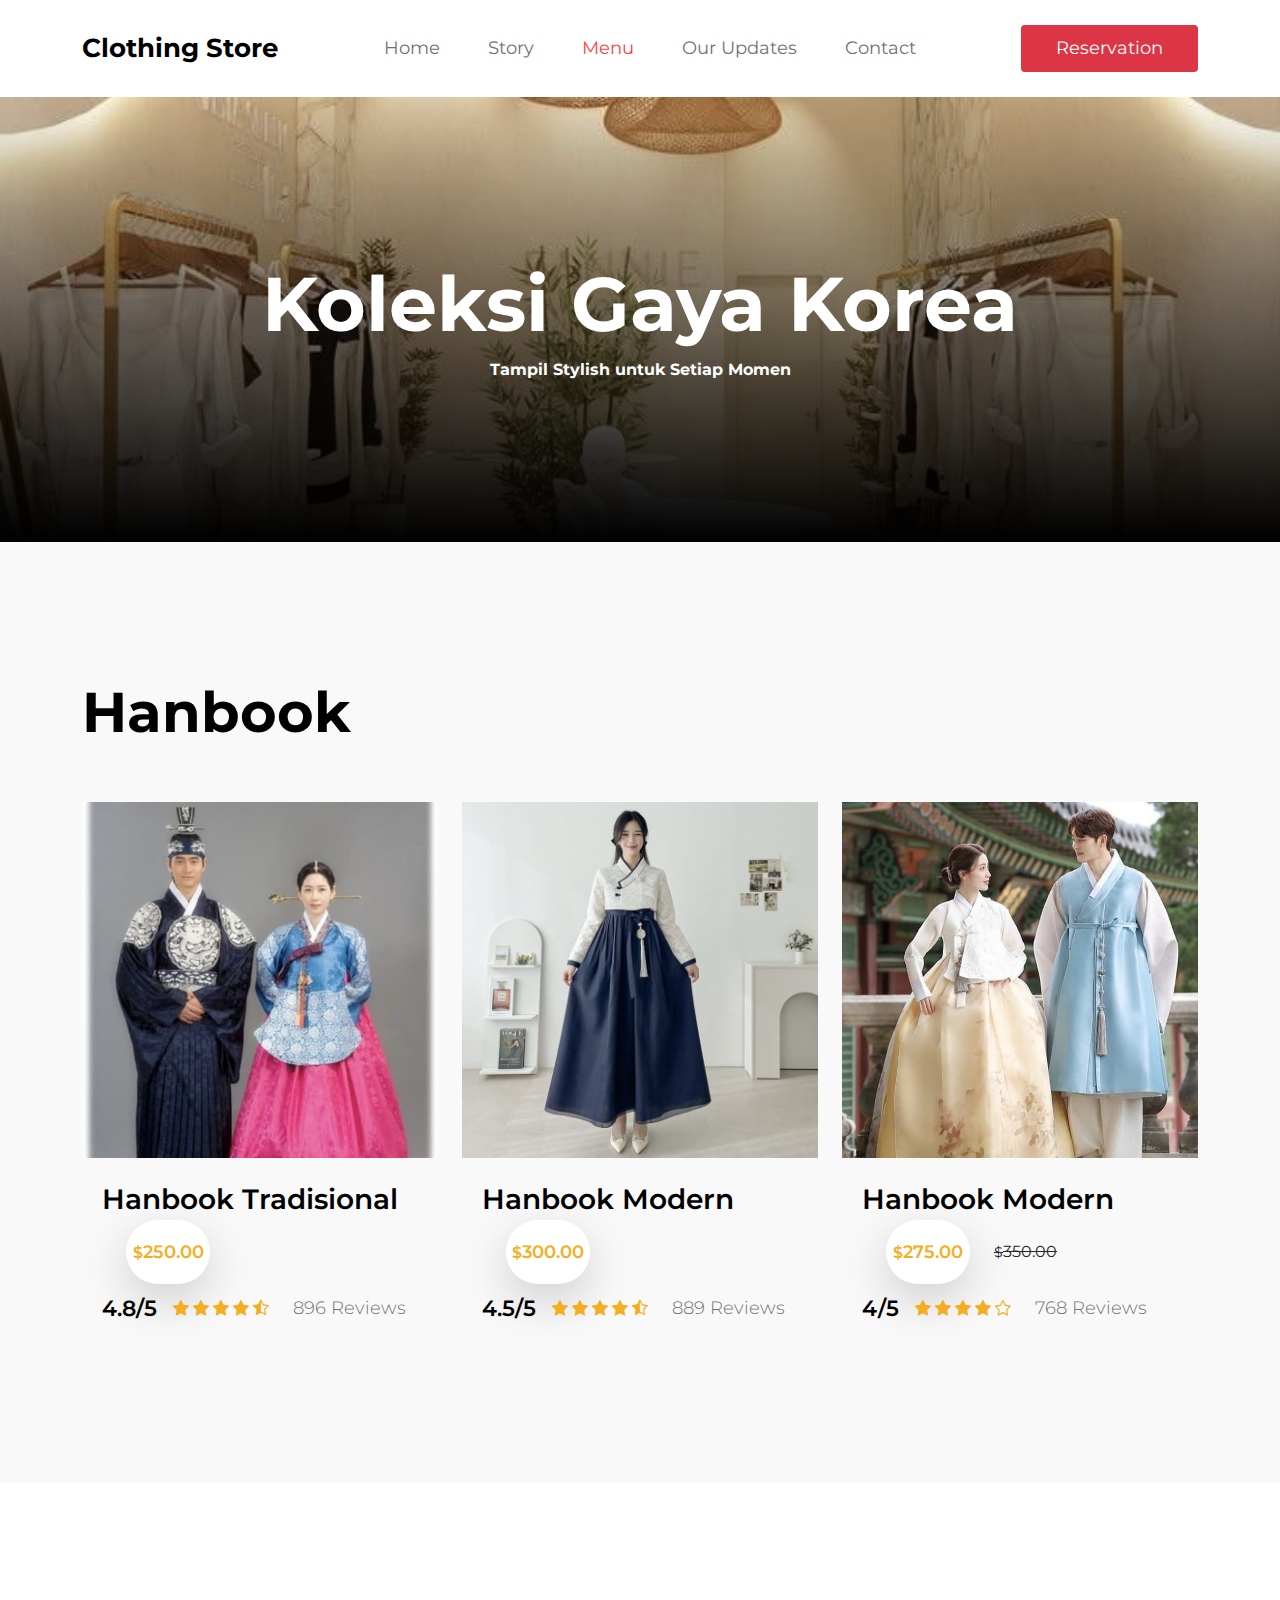
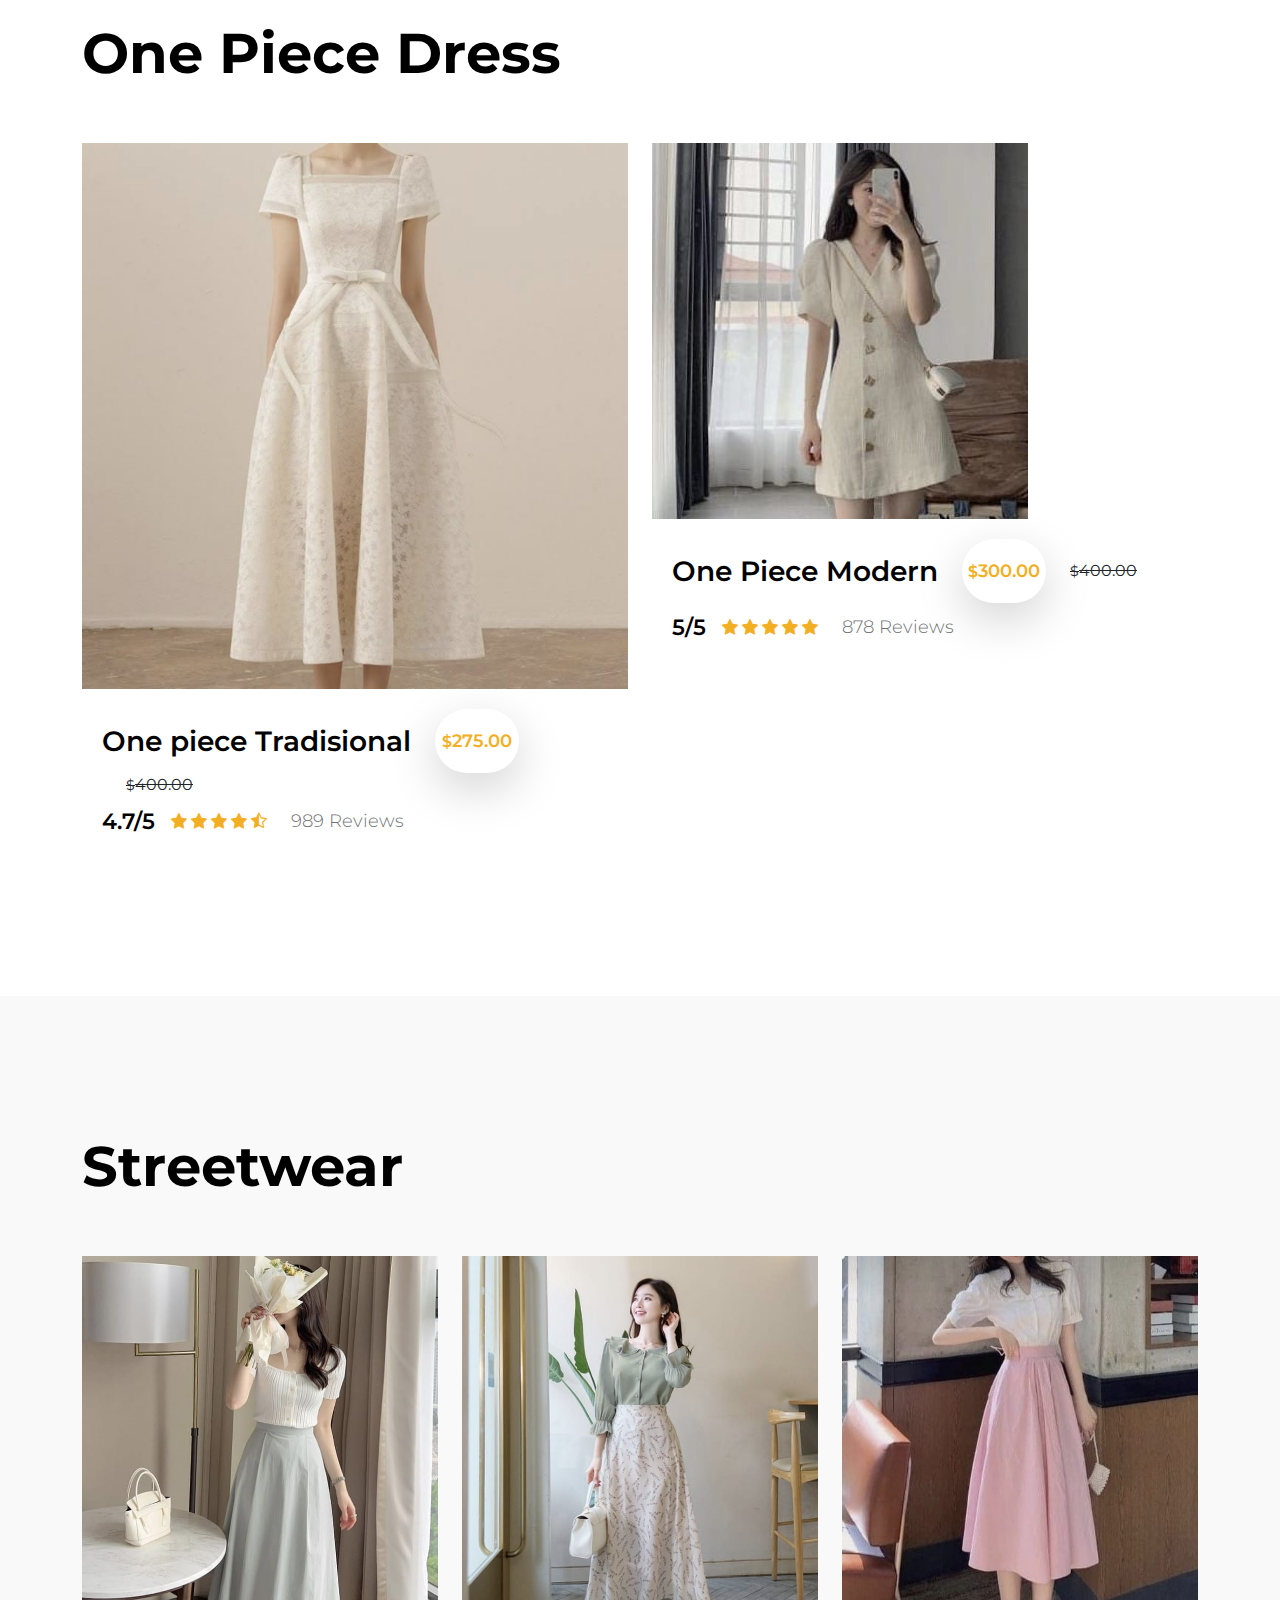
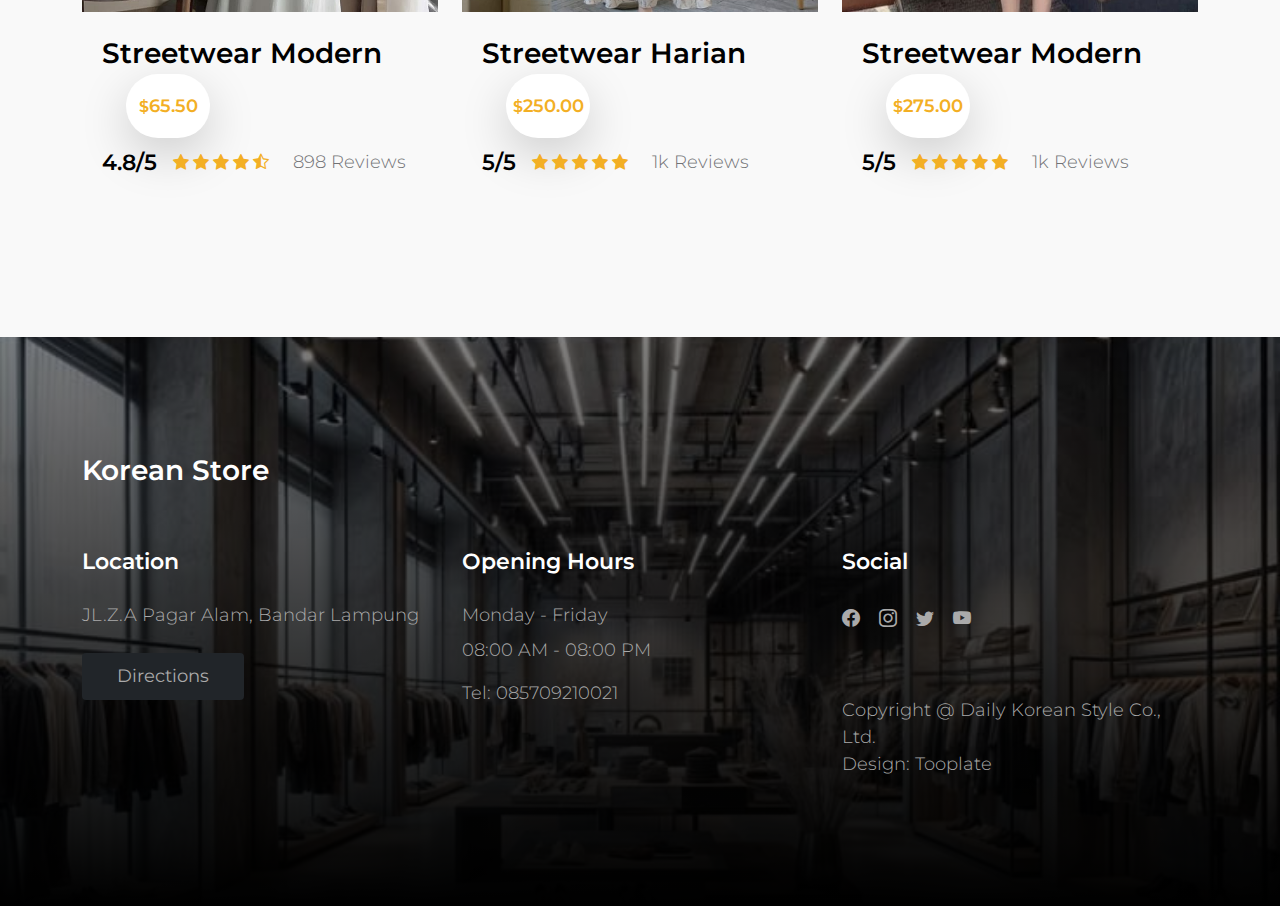
<file: 2129_crispy_kitchen/menu.html>
<!doctype html>
<html lang="en">
    <head>
        <meta charset="utf-8">
        <meta name="viewport" content="width=device-width, initial-scale=1">

        <meta name="description" content="">
        <meta name="author" content="">

        <title>Korean Style Menu</title>

        <!-- CSS FILES -->      
        <link rel="preconnect" href="https://fonts.googleapis.com">
        
        <link rel="preconnect" href="https://fonts.gstatic.com" crossorigin>
        
        <link href="https://fonts.googleapis.com/css2?family=Montserrat:wght@300;400;600;700&display=swap" rel="stylesheet">                  
        <link href="css/bootstrap.min.css" rel="stylesheet">

        <link href="css/bootstrap-icons.css" rel="stylesheet">

        <link href="css/tooplate-crispy-kitchen.css" rel="stylesheet">
        
<!--

Tooplate 2129 Crispy Kitchen

https://www.tooplate.com/view/2129-crispy-kitchen

-->
    </head>
    
    <body>
        
        <nav class="navbar navbar-expand-lg bg-white shadow-lg">
            <div class="container">
                <button class="navbar-toggler" type="button" data-bs-toggle="collapse" data-bs-target="#navbarNav" aria-controls="navbarNav" aria-expanded="false" aria-label="Toggle navigation">
                    <span class="navbar-toggler-icon"></span>
                </button>
                
                <a class="navbar-brand" href="index.html">
                    Clothing Store
                </a>

                <div class="d-lg-none">
                    <button type="button" class="custom-btn btn btn-danger" data-bs-toggle="modal" data-bs-target="#BookingModal">Reservation</button>
                </div>

                <div class="collapse navbar-collapse" id="navbarNav">
                    <ul class="navbar-nav mx-auto">
                        <li class="nav-item">
                            <a class="nav-link" href="index.html">Home</a>
                        </li>

                        <li class="nav-item">
                            <a class="nav-link" href="about.html">Story</a>
                        </li>

                        <li class="nav-item">
                            <a class="nav-link active" href="menu.html">Menu</a>
                        </li>

                        <li class="nav-item">
                            <a class="nav-link" href="news.html">Our Updates</a>
                        </li>

                        <li class="nav-item">
                            <a class="nav-link" href="contact.html">Contact</a>
                        </li>
                    </ul>
                </div>

                <div class="d-none d-lg-block">
                    <button type="button" class="custom-btn btn btn-danger" data-bs-toggle="modal" data-bs-target="#BookingModal">Reservation</button>
                </div>

            </div>
        </nav>

        <main>

            <header class="site-header site-menu-header">
                <div class="container">
                    <div class="row">

                        <div class="col-lg-10 col-12 mx-auto">
                            <h1 class="text-white">Koleksi Gaya Korea</h1>

                            <strong class="text-white">Tampil Stylish untuk Setiap Momen</strong>
                        </div>

                    </div>
                </div>

                <div class="overlay"></div>
            </header>

            <section class="menu section-padding">
                <div class="container">
                    <div class="row">

                        <div class="col-12">
                            <h2 class="mb-lg-5 mb-4">Hanbook</h2>
                        </div>

                        <div class="col-lg-4 col-md-6 col-12">
                            <div class="menu-thumb">
                                <img src="images/breakfast/Hanbook 1.jpg" class="img-fluid menu-image" alt="">

                                <div class="menu-info d-flex flex-wrap align-items-center">
                                    <h4 class="mb-0">Hanbook Tradisional</h4>

                                    <span class="price-tag bg-white shadow-lg ms-4"><small>$</small>250.00</span>

                                    <div class="d-flex flex-wrap align-items-center w-100 mt-2">
                                        <h6 class="reviews-text mb-0 me-3">4.8/5</h6>

                                        <div class="reviews-stars">
                                            <i class="bi-star-fill reviews-icon"></i>
                                            <i class="bi-star-fill reviews-icon"></i>
                                            <i class="bi-star-fill reviews-icon"></i>
                                            <i class="bi-star-fill reviews-icon"></i>
                                            <i class="bi-star-half reviews-icon"></i>
                                        </div>

                                        <p class="reviews-text mb-0 ms-4">896 Reviews</p>
                                    </div>
                                </div>
                            </div>
                        </div>

                        <div class="col-lg-4 col-md-6 col-12">
                            <div class="menu-thumb">
                                <img src="images/breakfast/Hanbook 2.jpg" class="img-fluid menu-image" alt="">

                                <div class="menu-info d-flex flex-wrap align-items-center">
                                    <h4 class="mb-0">Hanbook Modern</h4>

                                    <span class="price-tag bg-white shadow-lg ms-4"><small>$</small>300.00</span>

                                    <div class="d-flex flex-wrap align-items-center w-100 mt-2">
                                        <h6 class="reviews-text mb-0 me-3">4.5/5</h6>

                                        <div class="reviews-stars">
                                            <i class="bi-star-fill reviews-icon"></i>
                                            <i class="bi-star-fill reviews-icon"></i>
                                            <i class="bi-star-fill reviews-icon"></i>
                                            <i class="bi-star-fill reviews-icon"></i>
                                            <i class="bi-star-half reviews-icon"></i>
                                        </div>

                                        <p class="reviews-text mb-0 ms-4">889 Reviews</p>
                                    </div>
                                </div>
                            </div>
                        </div>

                        <div class="col-lg-4 col-md-6 col-12">
                            <div class="menu-thumb">
                                <img src="images/breakfast/Hanbook 3.jpg" class="img-fluid menu-image" alt="">

                                <div class="menu-info d-flex flex-wrap align-items-center">
                                    <h4 class="mb-0">Hanbook Modern</h4>

                                    <span class="price-tag bg-white shadow-lg ms-4"><small>$</small>275.00</span>

                                    <del class="ms-4"><small>$</small>350.00</del>

                                    <div class="d-flex flex-wrap align-items-center w-100 mt-2">
                                        <h6 class="reviews-text mb-0 me-3">4/5</h6>

                                        <div class="reviews-stars">
                                            <i class="bi-star-fill reviews-icon"></i>
                                            <i class="bi-star-fill reviews-icon"></i>
                                            <i class="bi-star-fill reviews-icon"></i>
                                            <i class="bi-star-fill reviews-icon"></i>
                                            <i class="bi-star reviews-icon"></i>
                                        </div>

                                        <p class="reviews-text mb-0 ms-4">768 Reviews</p>
                                    </div>
                                </div>
                            </div>
                        </div>

                    </div>
                </div>
            </section>

            <section class="menu section-padding bg-white">
                <div class="container">
                    <div class="row">

                        <div class="col-12">
                            <h2 class="mb-lg-5 mb-4">One Piece Dress</h2>
                        </div>

                        <div class="col-lg-6 col-12">
                            <div class="menu-thumb">
                                <img src="images/lunch/59.jpg" class="img-fluid menu-image" alt="">

                                <div class="menu-info d-flex flex-wrap align-items-center">
                                    <h4 class="mb-0">One piece Tradisional</h4>

                                    <span class="price-tag bg-white shadow-lg ms-4"><small>$</small>275.00</span>

                                    <del class="ms-4"><small>$</small>400.00</del>

                                    <div class="d-flex flex-wrap align-items-center w-100 mt-2">
                                        <h6 class="reviews-text mb-0 me-3">4.7/5</h6>

                                        <div class="reviews-stars">
                                            <i class="bi-star-fill reviews-icon"></i>
                                            <i class="bi-star-fill reviews-icon"></i>
                                            <i class="bi-star-fill reviews-icon"></i>
                                            <i class="bi-star-fill reviews-icon"></i>
                                            <i class="bi-star-half reviews-icon"></i>
                                        </div>

                                        <p class="reviews-text mb-0 ms-4">989 Reviews</p>
                                    </div>
                                </div>
                            </div>
                        </div>

                        <div class="col-lg-6 col-12">
                            <div class="menu-thumb">
                                <img src="images/lunch/4.jpg" class="img-fluid menu-image" alt="">

                                <div class="menu-info d-flex flex-wrap align-items-center">
                                    <h4 class="mb-0">One Piece Modern</h4>

                                    <span class="price-tag bg-white shadow-lg ms-4"><small>$</small>300.00</span>
                                    <del class="ms-4"><small>$</small>400.00</del>

                                    <div class="d-flex flex-wrap align-items-center w-100 mt-2">
                                        <h6 class="reviews-text mb-0 me-3">5/5</h6>

                                        <div class="reviews-stars">
                                            <i class="bi-star-fill reviews-icon"></i>
                                            <i class="bi-star-fill reviews-icon"></i>
                                            <i class="bi-star-fill reviews-icon"></i>
                                            <i class="bi-star-fill reviews-icon"></i>
                                            <i class="bi-star-fill reviews-icon"></i>
                                        </div>

                                        <p class="reviews-text mb-0 ms-4">878 Reviews</p>
                                    </div>
                                </div>
                            </div>
                        </div>

                    </div>
                </div>
            </section>
            
            <section class="menu section-padding">
                <div class="container">
                    <div class="row">

                        <div class="col-12">
                            <h2 class="mb-lg-5 mb-4">Streetwear</h2>
                        </div>

                        <div class="col-lg-4 col-md-6 col-12">
                            <div class="menu-thumb">
                                <img src="images/dinner/streetwear 1.jpg" class="img-fluid menu-image" alt="">

                                <div class="menu-info d-flex flex-wrap align-items-center">
                                    <h4 class="mb-0">Streetwear Modern</h4>

                                    <span class="price-tag bg-white shadow-lg ms-4"><small>$</small>65.50</span>

                                    <div class="d-flex flex-wrap align-items-center w-100 mt-2">
                                        <h6 class="reviews-text mb-0 me-3">4.8/5</h6>

                                        <div class="reviews-stars">
                                            <i class="bi-star-fill reviews-icon"></i>
                                            <i class="bi-star-fill reviews-icon"></i>
                                            <i class="bi-star-fill reviews-icon"></i>
                                            <i class="bi-star-fill reviews-icon"></i>
                                            <i class="bi-star-half reviews-icon"></i>
                                        </div>

                                        <p class="reviews-text mb-0 ms-4">898 Reviews</p>
                                    </div>
                                </div>
                            </div>
                        </div>

                        <div class="col-lg-4 col-md-6 col-12">
                            <div class="menu-thumb">
                                <img src="images/dinner/streetwear 2.jpg" class="img-fluid menu-image" alt="">

                                <div class="menu-info d-flex flex-wrap align-items-center">
                                    <h4 class="mb-0">Streetwear Harian</h4>

                                    <span class="price-tag bg-white shadow-lg ms-4"><small>$</small>250.00</span>

                                    <div class="d-flex flex-wrap align-items-center w-100 mt-2">
                                        <h6 class="reviews-text mb-0 me-3">5/5</h6>

                                        <div class="reviews-stars">
                                            <i class="bi-star-fill reviews-icon"></i>
                                            <i class="bi-star-fill reviews-icon"></i>
                                            <i class="bi-star-fill reviews-icon"></i>
                                            <i class="bi-star-fill reviews-icon"></i>
                                            <i class="bi-star-fill reviews-icon"></i>
                                        </div>

                                        <p class="reviews-text mb-0 ms-4">1k Reviews</p>
                                    </div>
                                </div>
                            </div>
                        </div>

                        <div class="col-lg-4 col-md-6 col-12">
                            <div class="menu-thumb">
                                <img src="images/dinner/streetwear 3.jpg" class="img-fluid menu-image" alt="">

                                <div class="menu-info d-flex flex-wrap align-items-center">
                                    <h4 class="mb-0">Streetwear Modern</h4>

                                    <span class="price-tag bg-white shadow-lg ms-4"><small>$</small>275.00</span>

                                    <div class="d-flex flex-wrap align-items-center w-100 mt-2">
                                        <h6 class="reviews-text mb-0 me-3">5/5</h6>

                                        <div class="reviews-stars">
                                            <i class="bi-star-fill reviews-icon"></i>
                                            <i class="bi-star-fill reviews-icon"></i>
                                            <i class="bi-star-fill reviews-icon"></i>
                                            <i class="bi-star-fill reviews-icon"></i>
                                            <i class="bi-star-fill reviews-icon"></i>
                                        </div>

                                        <p class="reviews-text mb-0 ms-4">1k Reviews</p>
                                    </div>
                                </div>
                            </div>
                        </div>

                    </div>
                </div>
            </section>

        </main>

        <footer class="site-footer section-padding">
            
            <div class="container">
                
                <div class="row">

                    <div class="col-12">
                        <h4 class="text-white mb-4 me-5">Korean Store</h4>
                    </div>

                    <div class="col-lg-4 col-md-7 col-xs-12 tooplate-mt30">
                        <h6 class="text-white mb-lg-4 mb-3">Location</h6>

                        <p>JL.Z.A Pagar Alam, Bandar Lampung </p>

                        <a href="https://maps.app.goo.gl/NgwtmxfVxVVG53Tm8 " class="custom-btn btn btn-dark mt-2">Directions</a>
                    </div>

                    <div class="col-lg-4 col-md-5 col-xs-12 tooplate-mt30">
                        <h6 class="text-white mb-lg-4 mb-3">Opening Hours</h6>

                        <p class="mb-2">Monday - Friday</p>

                        <p>08:00 AM - 08:00 PM</p>

                        <p>Tel: <a href="tel: 010-02-0340" class="tel-link">085709210021</a></p>
                    </div>

                    <div class="col-lg-4 col-md-6 col-xs-12 tooplate-mt30">
                        <h6 class="text-white mb-lg-4 mb-3">Social</h6>

                        <ul class="social-icon">
                            <li><a href="#" class="social-icon-link bi-facebook"></a></li>

                            <li><a href="#" class="social-icon-link bi-instagram"></a></li>

                            <li><a href="#" class="social-icon-link bi-twitter"></a></li>

                            <li><a href="#" class="social-icon-link bi-youtube"></a></li>
                        </ul>
                    
                        <p class="copyright-text tooplate-mt60">Copyright @ Daily Korean Style Co., Ltd.
                        <br>Design: <a rel="nofollow" href="https://www.tooplate.com/" target="_blank">Tooplate</a></p>
                        
                    </div>

                </div><!-- row ending -->
                
             </div><!-- container ending -->
             
        </footer>

        <!-- Modal -->
        <div class="modal fade" id="BookingModal" tabindex="-1" aria-labelledby="BookingModal" aria-hidden="true">
            <div class="modal-dialog modal-dialog-centered modal-xl">
                <div class="modal-content">
                    <div class="modal-header">
                        <h3 class="mb-0">Reserve a table</h3>

                        <button type="button" class="btn-close" data-bs-dismiss="modal" aria-label="Close"></button>
                    </div>

                    <div class="modal-body d-flex flex-column justify-content-center">
                        <div class="booking">
                            
                            <form class="booking-form row" role="form" action="#" method="post">
                                <div class="col-lg-6 col-12">
                                    <label for="name" class="form-label">Full Name</label>

                                    <input type="text" name="name" id="name" class="form-control" placeholder="Your Name" required>
                                </div>

                                <div class="col-lg-6 col-12">
                                    <label for="email" class="form-label">Email Address</label>

                                    <input type="email" name="email" id="email" pattern="[^ @]*@[^ @]*" class="form-control" placeholder="your@email.com" required>
                                </div>

                                <div class="col-lg-6 col-12">
                                    <label for="phone" class="form-label">Phone Number</label>

                                    <input type="telephone" name="phone" id="phone" pattern="[0-9]{3}-[0-9]{3}-[0-9]{4}" class="form-control" placeholder="123-456-7890">
                                </div>

                                <div class="col-lg-6 col-12">
                                    <label for="people" class="form-label">Number of persons</label>

                                    <input type="text" name="people" id="people" class="form-control" placeholder="12 persons">
                                </div>

                                <div class="col-lg-6 col-12">
                                    <label for="date" class="form-label">Date</label>

                                    <input type="date" name="date" id="date" value="" class="form-control">
                                </div>

                                <div class="col-lg-6 col-12">
                                    <label for="time" class="form-label">Time</label>

                                    <select class="form-select form-control" name="time" id="time">
                                      <option value="5" selected>5:00 PM</option>
                                      <option value="6">6:00 PM</option>
                                      <option value="7">7:00 PM</option>
                                      <option value="8">8:00 PM</option>
                                      <option value="9">9:00 PM</option>
                                    </select>
                                </div>

                                <div class="col-12">
                                    <label for="message" class="form-label">Special Request</label>

                                    <textarea class="form-control" rows="4" id="message" name="message" placeholder=""></textarea>
                                </div>

                                <div class="col-lg-4 col-12 ms-auto">
                                    <button type="submit" class="form-control">Submit Request</button>
                                </div>
                            </form>
                        </div>
                    </div>

                    <div class="modal-footer"></div>
                    
                </div>
                
            </div>
        </div>

        <!-- JAVASCRIPT FILES -->
        <script src="js/jquery.min.js"></script>
        <script src="js/bootstrap.bundle.min.js"></script>
        <script src="js/custom.js"></script>

    </body>
</html>
</file>
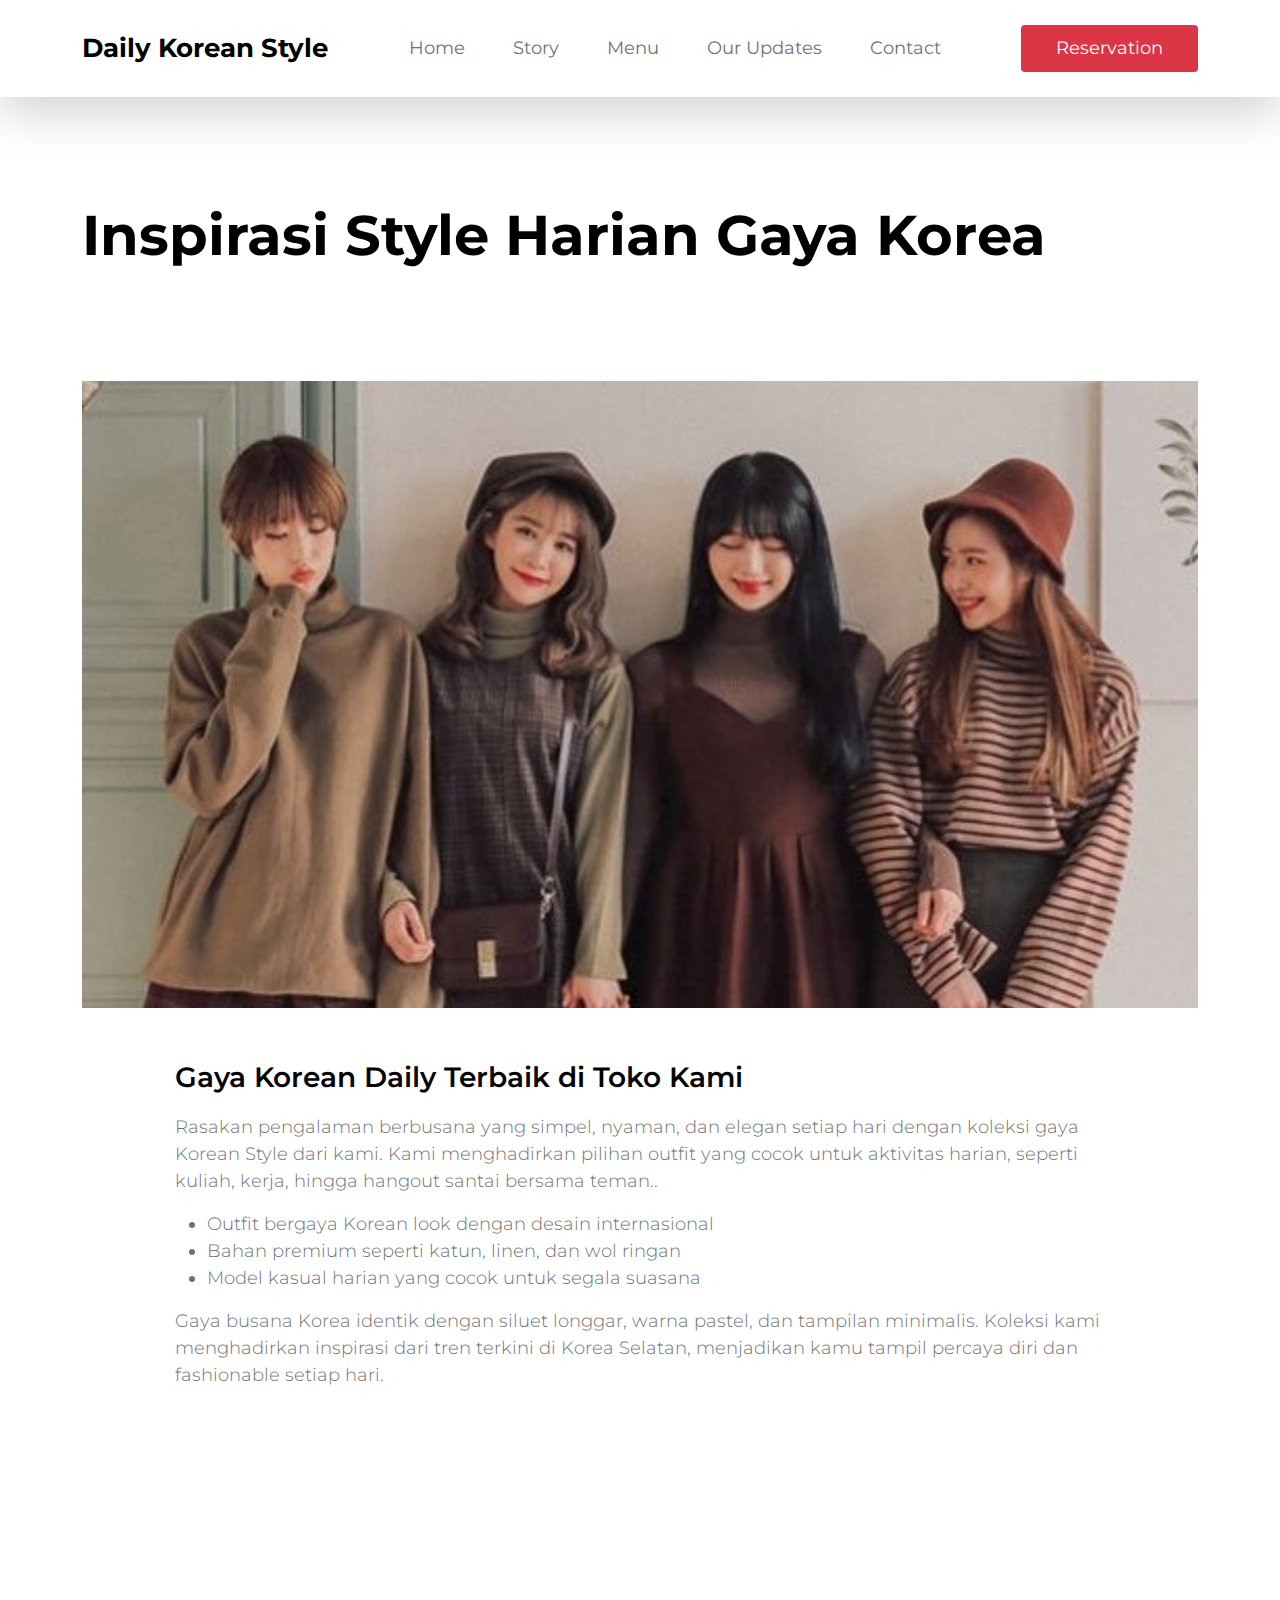
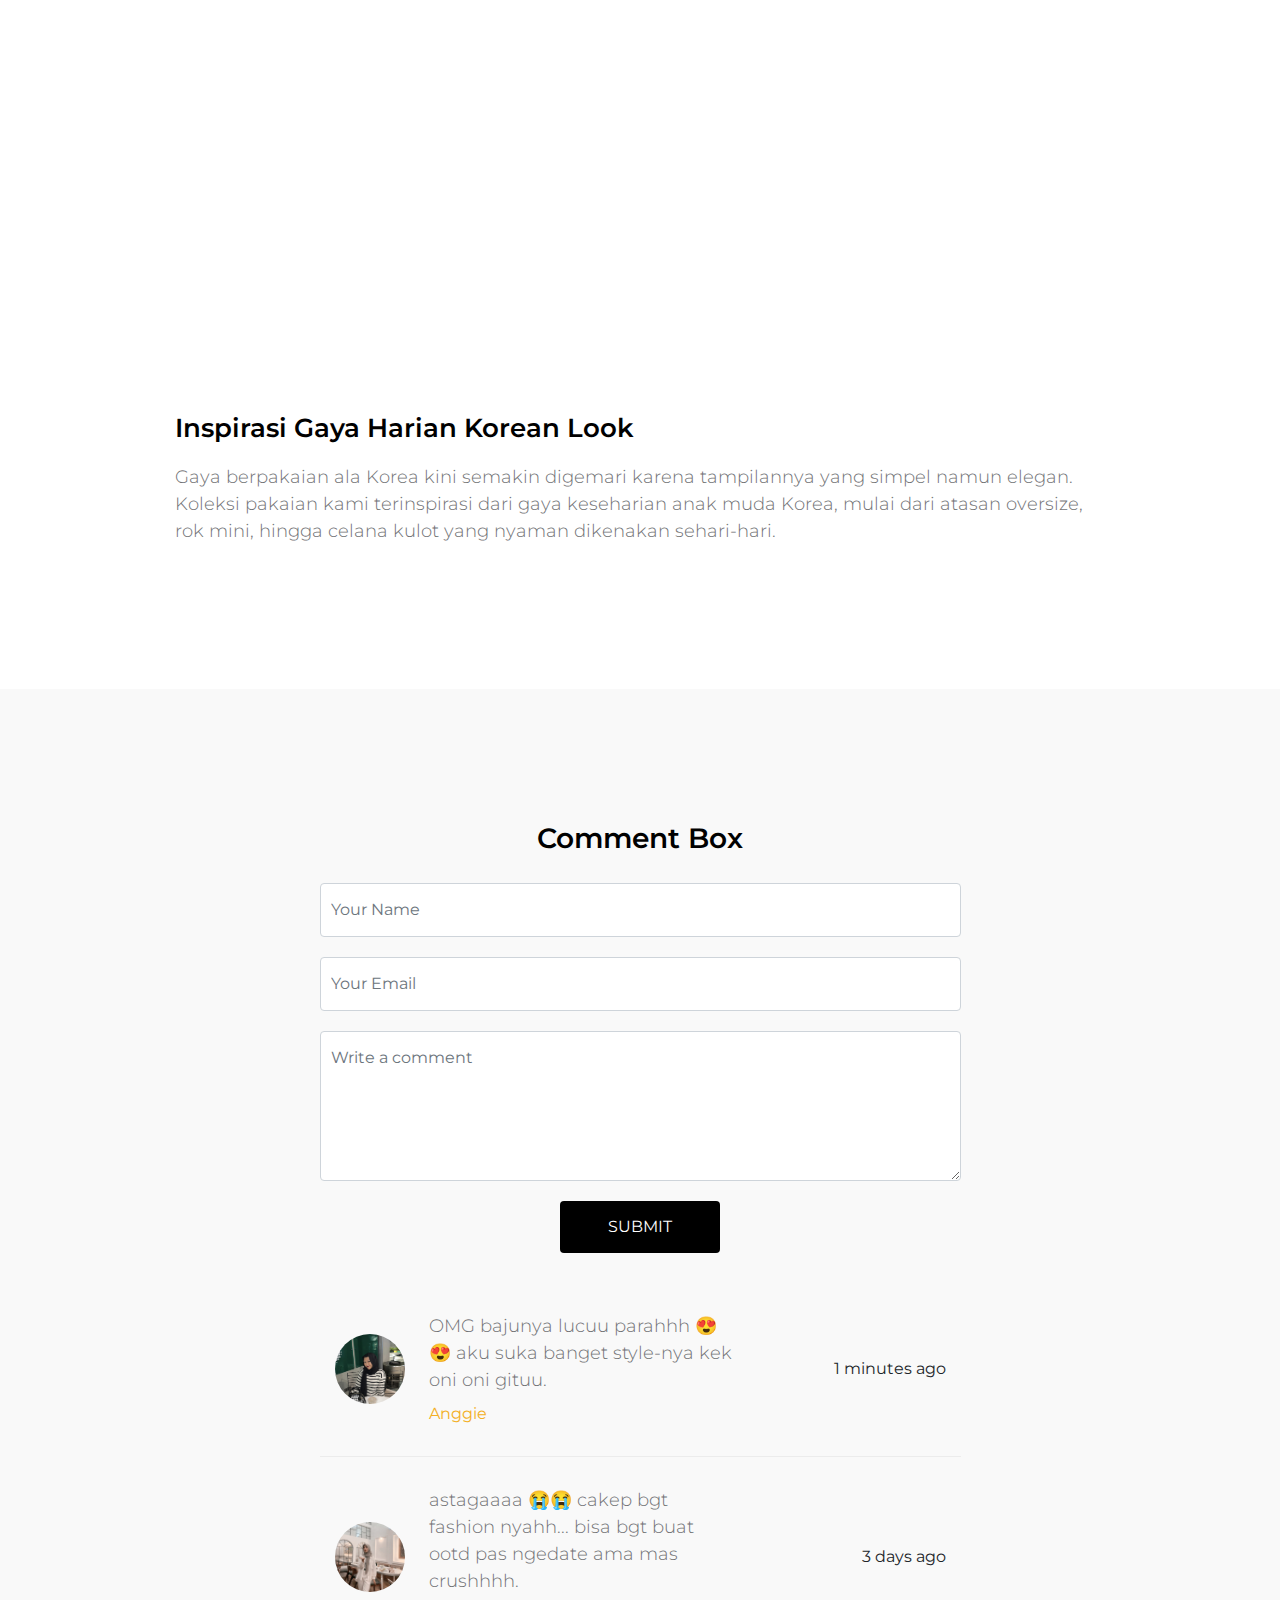
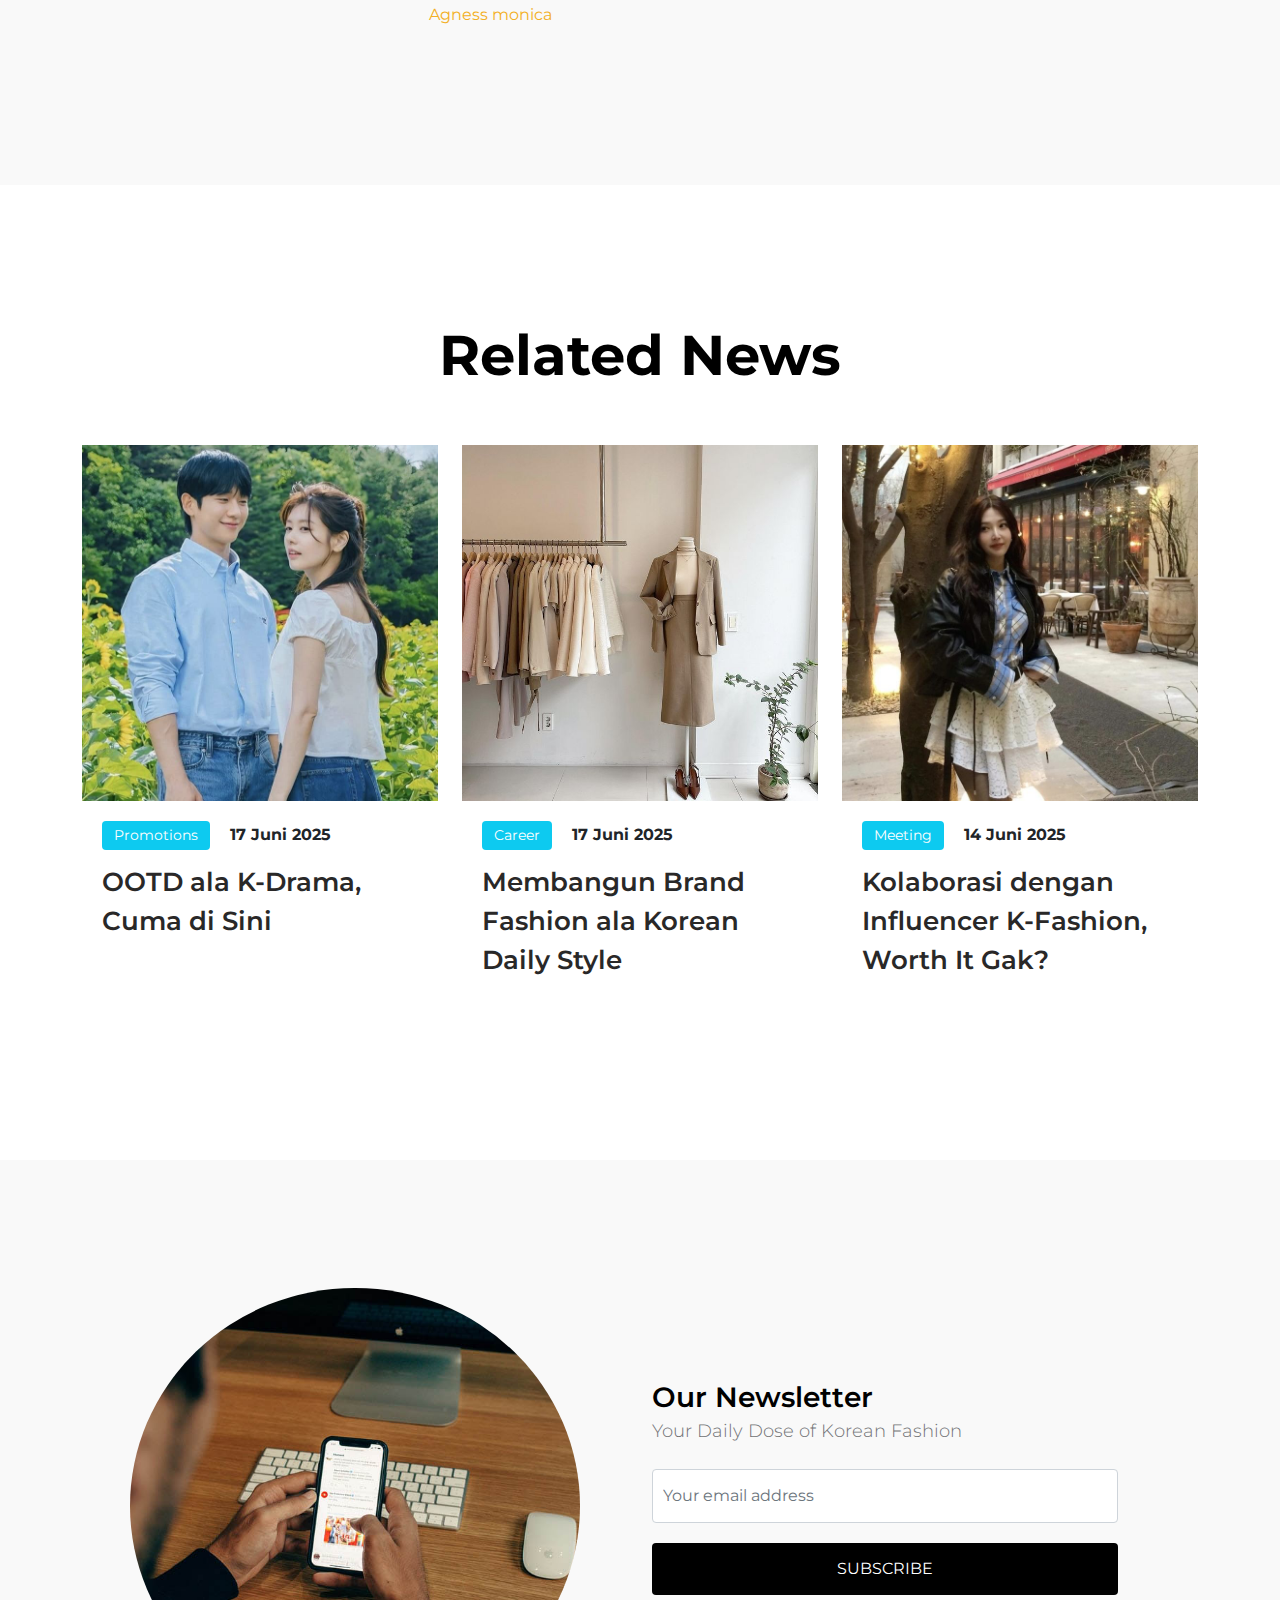
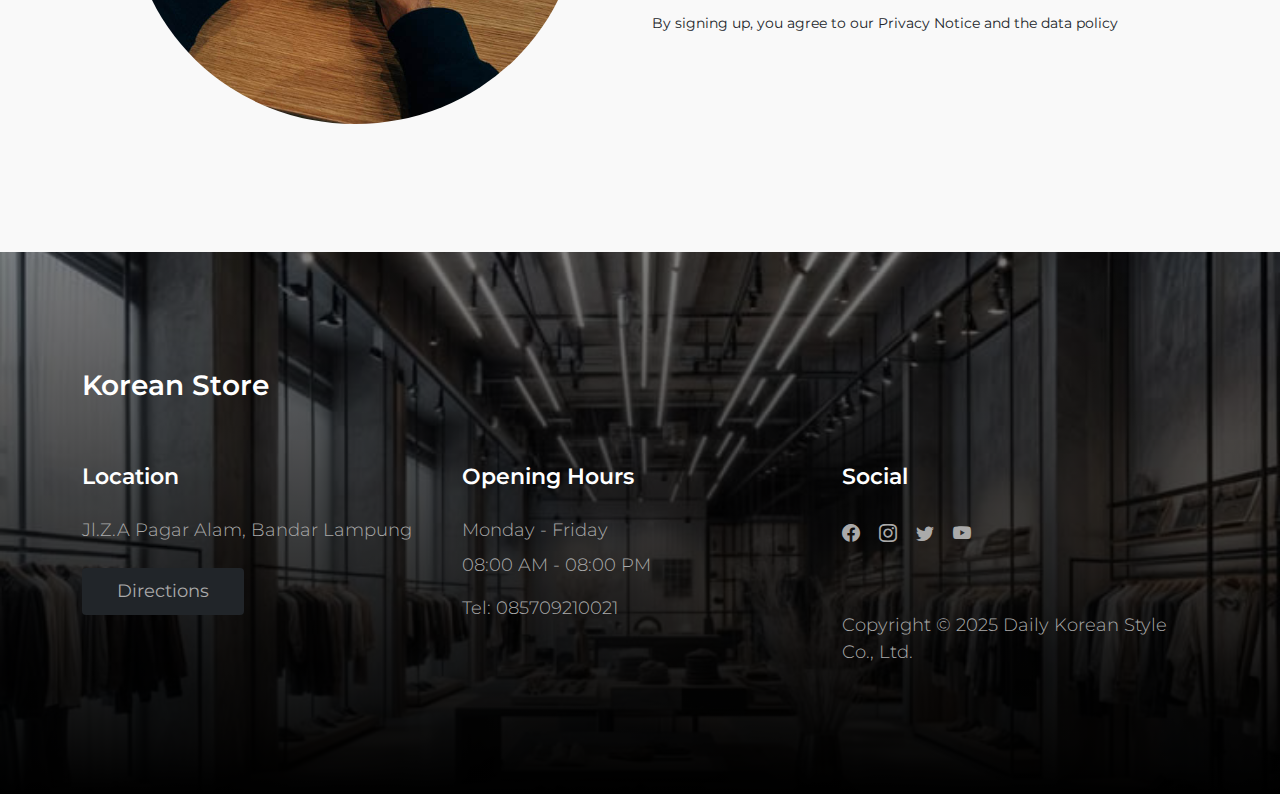
<file: 2129_crispy_kitchen/news-detail.html>
<!doctype html>
<html lang="en">
    <head>
        <meta charset="utf-8">
        <meta name="viewport" content="width=device-width, initial-scale=1">

        <meta name="description" content="">
        <meta name="author" content="">

        <title>Daily Korean Style - News Page</title>

        <!-- CSS FILES -->  
        <link rel="preconnect" href="https://fonts.googleapis.com">
        
        <link rel="preconnect" href="https://fonts.gstatic.com" crossorigin>
        
        <link href="https://fonts.googleapis.com/css2?family=Montserrat:wght@300;400;600;700&display=swap" rel="stylesheet">                      
        <link href="css/bootstrap.min.css" rel="stylesheet">

        <link href="css/bootstrap-icons.css" rel="stylesheet">

        <link href="css/tooplate-crispy-kitchen.css" rel="stylesheet">
<!--

Tooplate 2129 Crispy Kitchen

https://www.tooplate.com/view/2129-crispy-kitchen

-->
    </head>
    
    <body>
        
        <nav class="navbar navbar-expand-lg bg-white shadow-lg">
            <div class="container">
                <button class="navbar-toggler" type="button" data-bs-toggle="collapse" data-bs-target="#navbarNav" aria-controls="navbarNav" aria-expanded="false" aria-label="Toggle navigation">
                    <span class="navbar-toggler-icon"></span>
                </button>
                
                <a class="navbar-brand" href="index.html">
                    Daily Korean Style
                </a>

                <div class="d-lg-none">
                    <button type="button" class="custom-btn btn btn-danger" data-bs-toggle="modal" data-bs-target="#BookingModal">Reservation</button>
                </div>

                <div class="collapse navbar-collapse" id="navbarNav">
                    <ul class="navbar-nav mx-auto">
                        <li class="nav-item">
                            <a class="nav-link" href="index.html">Home</a>
                        </li>

                        <li class="nav-item">
                            <a class="nav-link" href="about.html">Story</a>
                        </li>

                        <li class="nav-item">
                            <a class="nav-link" href="menu.html">Menu</a>
                        </li>

                        <li class="nav-item">
                            <a class="nav-link" href="news.html">Our Updates</a>
                        </li>

                        <li class="nav-item">
                            <a class="nav-link" href="contact.html">Contact</a>
                        </li>
                    </ul>
                </div>

                <div class="d-none d-lg-block">
                    <button type="button" class="custom-btn btn btn-danger" data-bs-toggle="modal" data-bs-target="#BookingModal">Reservation</button>
                </div>

            </div>
        </nav>

        <main>

            <header class="site-header site-news-detail-header">
                <div class="container">
                    <div class="row">

                        <div class="col-12">
                            <h2>Inspirasi Style Harian Gaya Korea</h2>
                        </div>

                    </div>
                </div>
            </header>

            <section class="news-detail section-padding pt-0">
                <div class="container">
                    <div class="row">

                        <div class="col-lg-12 col-12">
                            <img src="images/news/fiks.jpg" class="img-fluid news-detail-image" alt="fine dining experience">

                            <div class="col-lg-10 col-10 mx-auto mt-5">
                                
                                <h4 class="mb-3">Gaya Korean Daily Terbaik di Toko Kami</h4>

                                <p>Rasakan pengalaman berbusana yang simpel, nyaman, dan elegan setiap hari dengan koleksi gaya Korean Style dari kami. Kami menghadirkan pilihan outfit yang cocok untuk aktivitas harian, seperti kuliah, kerja, hingga hangout santai bersama teman..</p>

                                <ul class="list">
                                    <li class="list-item">Outfit bergaya Korean look dengan desain internasional</li>

                                    <li class="list-item">Bahan premium seperti katun, linen, dan wol ringan</li>

                                    <li class="list-item">Model kasual harian yang cocok untuk segala suasana</li>
                                </ul>

                                <p>Gaya busana Korea identik dengan siluet longgar, warna pastel, dan tampilan minimalis. Koleksi kami menghadirkan inspirasi dari tren terkini di Korea Selatan, menjadikan kamu tampil percaya diri dan fashionable setiap hari.</p>

                                <div class="ratio ratio-16x9 my-5">
                                    <iframe width="560" height="315" 
                                     src="https://www.youtube.com/embed/1QCsdsSVdq8" title="YouTube video player" frameborder="0" allow="accelerometer; autoplay; clipboard-write; encrypted-media; gyroscope; picture-in-picture; web-share" 
                                     allow fullscreen> </iframe>
                                     </div>

                                
                                <h5 class="mt-4 mb-3">Inspirasi Gaya Harian Korean Look</h5>

                                <p>Gaya berpakaian ala Korea kini semakin digemari karena tampilannya yang simpel namun elegan. Koleksi pakaian kami terinspirasi dari gaya keseharian anak muda Korea, mulai dari atasan oversize, rok mini, hingga celana kulot yang nyaman dikenakan sehari-hari.</p>
                            </div>
                        </div>

                    </div>
                </div>
            </section>

            <section class="comments section-padding">
                <div class="container">
                    <div class="row">

                        <div class="col-12">
                            <h4 class="text-center mb-4">Comment Box</h4>
                        </div>

                        <div class="col-lg-7 col-12 mx-auto">
                            <form class="custom-form comment-form" action="#" method="get" role="form">
                            	
                                <input type="text" name="comment-name" id="comment-name" class="form-control" placeholder="Your Name" required>
                                
                                <input type="email" name="comment-email" id="comment-email" pattern="[^ @]*@[^ @]*" class="form-control" placeholder="Your Email" required="">
                            
                                <textarea class="form-control" rows="5" id="comment" name="comment" placeholder="Write a comment" required></textarea>

                                <div class="col-lg-3 col-4 mx-auto">
                                    <button type="submit" class="form-control" id="subscribe">Submit</button>
                                </div>
                            </form>

                            <div class="news-author d-flex flex-wrap align-items-center">
                                <img src="images/team/anggii.jpg" class="img-fluid news-author-image" alt="">

                                <div class="ms-4 w-50">
                                    <p class="mb-2">OMG bajunya lucuu parahhh 😍😍 aku suka banget style-nya kek oni oni gituu.</p>
                                    
                                    <a href="#">Anggie</a>
                                </div>

                                <span class="ms-auto">1 minutes ago</span>
                            </div>

                            <div class="news-author d-flex flex-wrap align-items-center">
                                <img src="images/team/donna.jpg" class="img-fluid news-author-image" alt="">

                                <div class="ms-4 w-50">
                                    <p class="mb-2">astagaaaa 😭😭 cakep bgt fashion nyahh... bisa bgt buat ootd pas ngedate ama mas crushhhh.</p>
                                    
                                    <a href="#">Agness monica</a>
                                </div>

                                <span class="ms-auto">3 days ago</span>
                            </div>
                        </div>

                    </div>
                </div>
            </section>

            <section class="related-news section-padding bg-white">
                <div class="container">
                    <div class="row">

                        <h2 class="text-center mb-lg-5 mb-4">Related News</h2>

                        <div class="col-lg-4 col-md-6 col-12">
                            <div class="news-thumb mb-4">
                                <a href="news-detail.html">
                                    <img src="images/news/kdrama.jpg" class="img-fluid news-image" alt="">
                                </a>
                                
                                <div class="news-text-info">
                                    <span class="category-tag me-3 bg-info">Promotions</span>

                                    <strong>17 Juni 2025</strong>

                                    <h5 class="news-title mt-2">
                                        <a href="news-detail.html" class="news-title-link">OOTD ala K-Drama, Cuma di Sini</a>
                                    </h5>
                                </div>
                            </div> 
                        </div>

                        <div class="col-lg-4 col-md-6 col-12">
                            <div class="news-thumb mb-4">
                                <a href="news-detail.html">
                                    <img src="images/news/Brand.jpg" class="img-fluid news-image" alt="">
                                </a>
                                
                                <div class="news-text-info">
                                    <span class="category-tag me-3 bg-info">Career</span>

                                    <strong>17 Juni 2025</strong>

                                    <h5 class="news-title mt-2">
                                        <a href="news-detail.html" class="news-title-link">Membangun Brand Fashion ala Korean Daily Style</a>
                                    </h5>
                                </div>
                            </div> 
                        </div>

                        <div class="col-lg-4 col-md-6 col-12">
                            <div class="news-thumb mb-4">
                                <a href="news-detail.html">
                                    <img src="images/news/influencer.jpg" class="img-fluid news-image" alt="">
                                </a>
                                
                                <div class="news-text-info">
                                    <span class="category-tag me-3 bg-info">Meeting</span>

                                    <strong>14 Juni 2025</strong>

                                    <h5 class="news-title mt-2">
                                        <a href="news-detail.html" class="news-title-link">Kolaborasi dengan Influencer K-Fashion, Worth It Gak?</a>
                                    </h5>
                                </div>
                            </div> 
                        </div>

                    </div>
                </div>
            </section>

            <section class="newsletter section-padding">
                <div class="container">
                    <div class="row">

                        <div class="col-lg-6 col-12">
                            <img src="images/charles-deluvio-FdDkfYFHqe4-unsplash.jpg" class="img-fluid newsletter-image" alt="">
                        </div>

                        <div class="col-lg-6 col-12 d-flex align-items-center mt-5 mt-lg-0 mx-auto">
                            <div class="subscribe-form-wrap">
                                <h4 class="mb-0">Our Newsletter</h4>

                                <p>Your Daily Dose of Korean Fashion</p>

                                <form class="custom-form subscribe-form mt-4" role="form">
                                    <input type="email" name="subscribe-email" id="subscribe-email" pattern="[^ @]*@[^ @]*" class="form-control" placeholder="Your email address" required="">

                                    <button type="submit" class="form-control mb-3" id="subscribe">Subscribe</button>

                                    <small>By signing up, you agree to our Privacy Notice and the data policy</small>
                                    </div>
                                </form>
                            </div>
                        </div>

                    </div>
                </div>
            </section>

        </main>

        <footer class="site-footer section-padding">
            
            <div class="container">
                
                <div class="row">

                    <div class="col-12">
                        <h4 class="text-white mb-4 me-5">Korean Store</h4>
                    </div>

                    <div class="col-lg-4 col-md-7 col-xs-12 tooplate-mt30">
                        <h6 class="text-white mb-lg-4 mb-3">Location</h6>

                        <p>Jl.Z.A Pagar Alam, Bandar Lampung</p>

                        <a href="https://maps.app.goo.gl/NgwtmxfVxVVG53Tm8 " class="custom-btn btn btn-dark mt-2">Directions</a>
                    </div>

                    <div class="col-lg-4 col-md-5 col-xs-12 tooplate-mt30">
                        <h6 class="text-white mb-lg-4 mb-3">Opening Hours</h6>

                        <p class="mb-2">Monday - Friday</p>

                        <p>08:00 AM - 08:00 PM</p>

                        <p>Tel: <a href="tel: 010-02-0340" class="tel-link">085709210021</a></p>
                    </div>

                    <div class="col-lg-4 col-md-6 col-xs-12 tooplate-mt30">
                        <h6 class="text-white mb-lg-4 mb-3">Social</h6>

                        <ul class="social-icon">
                            <li><a href="#" class="social-icon-link bi-facebook"></a></li>

                            <li><a href="#" class="social-icon-link bi-instagram"></a></li>

                            <li><a href="#" class="social-icon-link bi-twitter"></a></li>

                            <li><a href="#" class="social-icon-link bi-youtube"></a></li>
                        </ul>
                    
                        <p class="copyright-text tooplate-mt60">Copyright © 2025 Daily Korean Style Co., Ltd.
                        <br> <a rel="nofollow" href="https://www.tooplate.com/" target="_blank"></a></p>
                        
                    </div>

                </div><!-- row ending -->
                
             </div><!-- container ending -->
             
        </footer>

        <!-- Modal -->
        <div class="modal fade" id="BookingModal" tabindex="-1" aria-labelledby="BookingModal" aria-hidden="true">
            <div class="modal-dialog modal-dialog-centered modal-xl">
                <div class="modal-content">
                    <div class="modal-header">
                        <h3 class="mb-0">Reserve a table</h3>

                        <button type="button" class="btn-close" data-bs-dismiss="modal" aria-label="Close"></button>
                    </div>

                    <div class="modal-body d-flex flex-column justify-content-center">
                        <div class="booking">
                            
                            <form class="booking-form row" role="form" action="#" method="post">
                                <div class="col-lg-6 col-12">
                                    <label for="name" class="form-label">Full Name</label>

                                    <input type="text" name="name" id="name" class="form-control" placeholder="Your Name" required>
                                </div>

                                <div class="col-lg-6 col-12">
                                    <label for="email" class="form-label">Email Address</label>

                                    <input type="email" name="email" id="email" pattern="[^ @]*@[^ @]*" class="form-control" placeholder="your@email.com" required>
                                </div>

                                <div class="col-lg-6 col-12">
                                    <label for="phone" class="form-label">Phone Number</label>

                                    <input type="telephone" name="phone" id="phone" pattern="[0-9]{3}-[0-9]{3}-[0-9]{4}" class="form-control" placeholder="123-456-7890">
                                </div>

                                <div class="col-lg-6 col-12">
                                    <label for="people" class="form-label">Number of persons</label>

                                    <input type="text" name="people" id="people" class="form-control" placeholder="12 persons">
                                </div>

                                <div class="col-lg-6 col-12">
                                    <label for="date" class="form-label">Date</label>

                                    <input type="date" name="date" id="date" value="" class="form-control">
                                </div>

                                <div class="col-lg-6 col-12">
                                    <label for="time" class="form-label">Time</label>

                                    <select class="form-select form-control" name="time" id="time">
                                      <option value="5" selected>5:00 PM</option>
                                      <option value="6">6:00 PM</option>
                                      <option value="7">7:00 PM</option>
                                      <option value="8">8:00 PM</option>
                                      <option value="9">9:00 PM</option>
                                    </select>
                                </div>

                                <div class="col-12">
                                    <label for="message" class="form-label">Special Request</label>

                                    <textarea class="form-control" rows="4" id="message" name="message" placeholder=""></textarea>
                                </div>

                                <div class="col-lg-4 col-12 ms-auto">
                                    <button type="submit" class="form-control">Submit Request</button>
                                </div>
                            </form>
                        </div>
                    </div>

                    <div class="modal-footer"></div>
                    
                </div>
                
            </div>
        </div>

        <!-- JAVASCRIPT FILES -->
        <script src="js/jquery.min.js"></script>
        <script src="js/bootstrap.bundle.min.js"></script>
        <script src="js/custom.js"></script>

    </body>
</html>
</file>
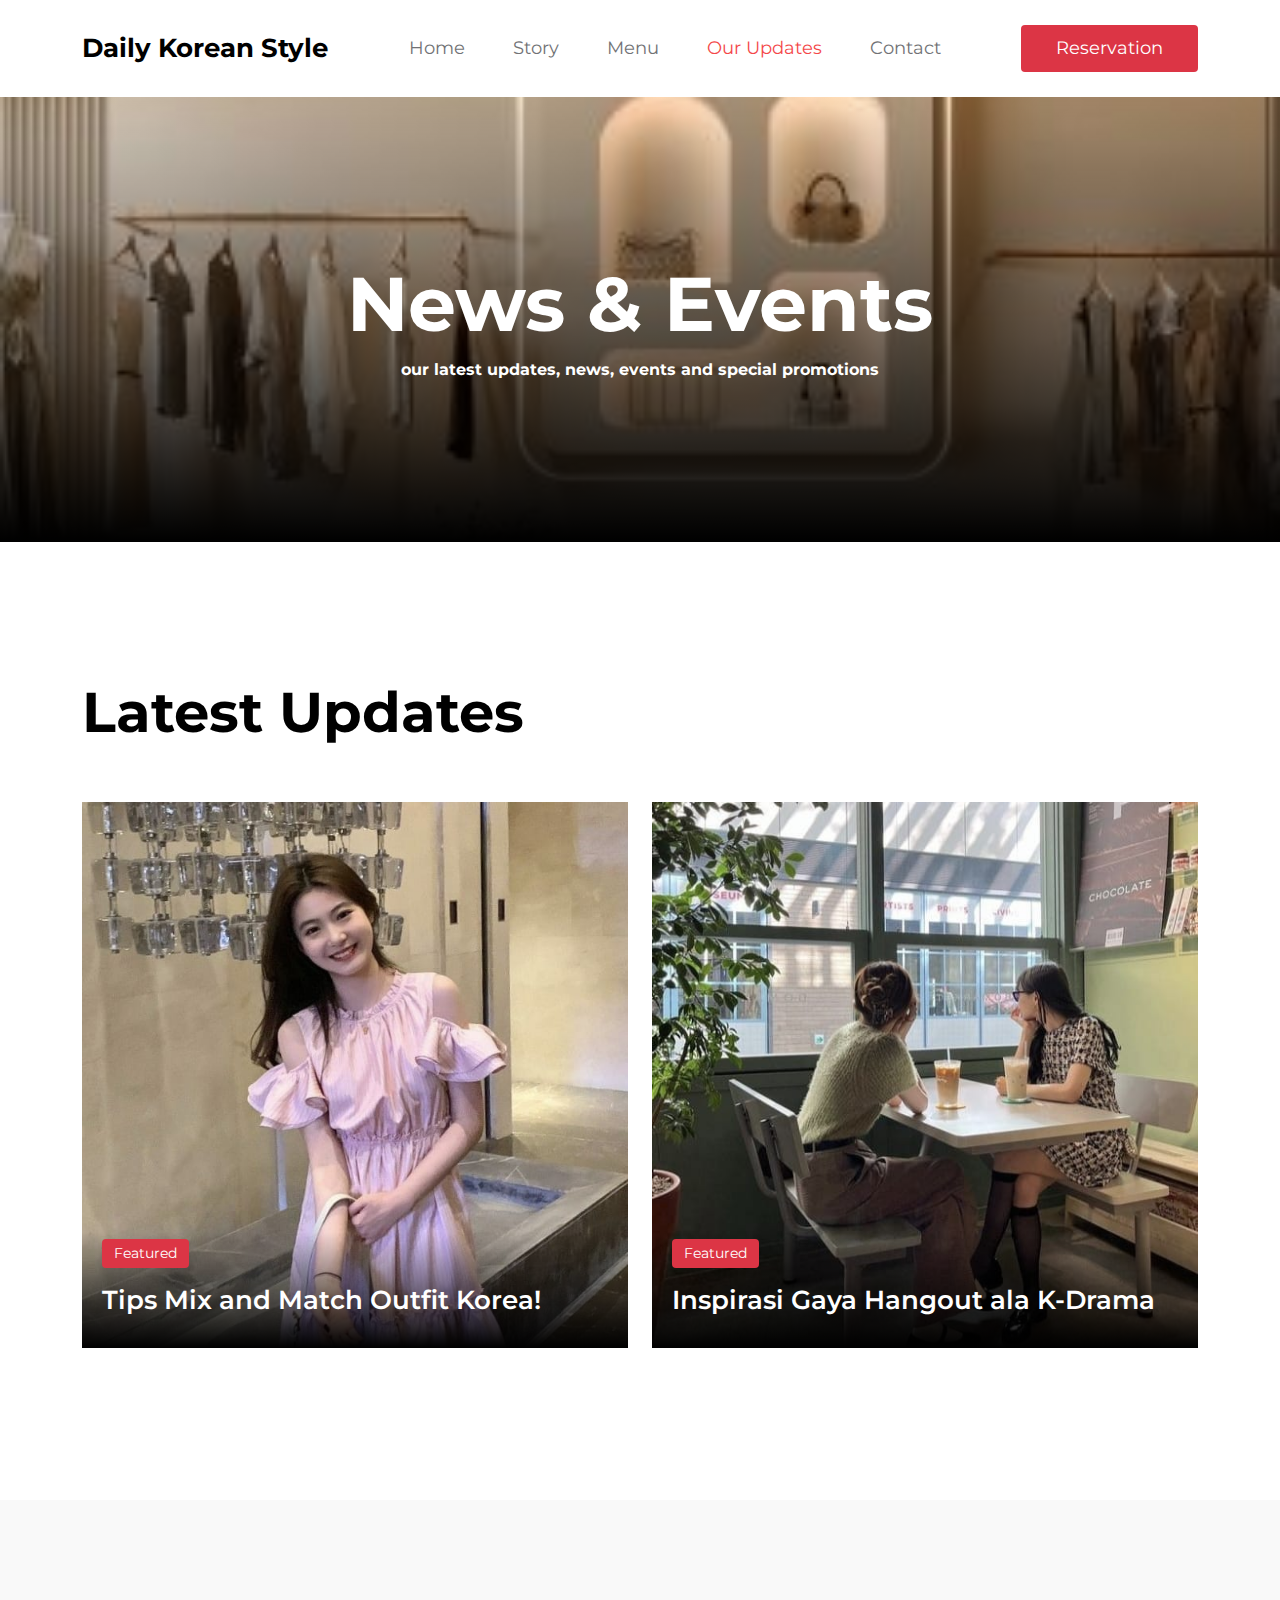
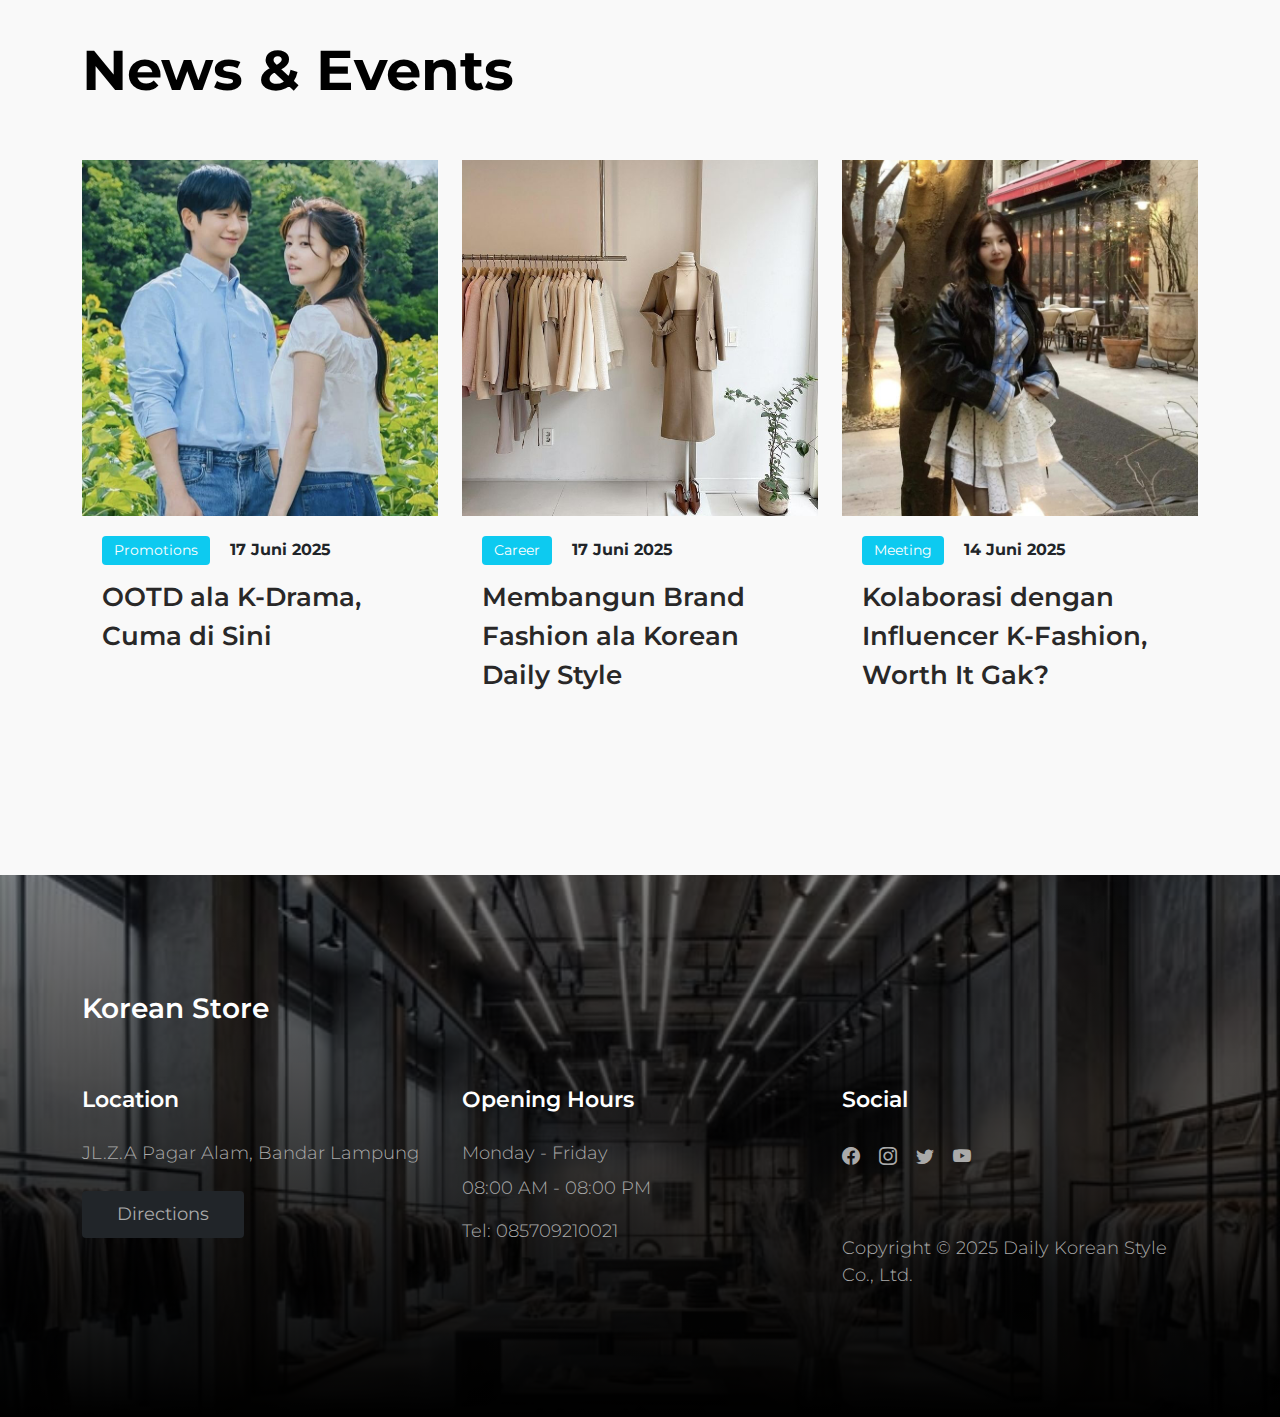
<file: 2129_crispy_kitchen/news.html>
<!doctype html>
<html lang="en">
    <head>
        <meta charset="utf-8">
        <meta name="viewport" content="width=device-width, initial-scale=1">

        <meta name="description" content="">
        <meta name="author" content="">

        <title>Korean store</title>

        <!-- CSS FILES --> 
        <link rel="preconnect" href="https://fonts.googleapis.com">
        
        <link rel="preconnect" href="https://fonts.gstatic.com" crossorigin>
        
        <link href="https://fonts.googleapis.com/css2?family=Montserrat:wght@300;400;600;700&display=swap" rel="stylesheet">                       
        <link href="css/bootstrap.min.css" rel="stylesheet">

        <link href="css/bootstrap-icons.css" rel="stylesheet">

        <link href="css/tooplate-crispy-kitchen.css" rel="stylesheet">
<!--

Tooplate 2129 Crispy Kitchen

https://www.tooplate.com/view/2129-crispy-kitchen

-->
    </head>
    
    <body>
        
        <nav class="navbar navbar-expand-lg bg-white shadow-lg">
            <div class="container">
                <button class="navbar-toggler" type="button" data-bs-toggle="collapse" data-bs-target="#navbarNav" aria-controls="navbarNav" aria-expanded="false" aria-label="Toggle navigation">
                    <span class="navbar-toggler-icon"></span>
                </button>
                
                <a class="navbar-brand" href="index.html">
                    Daily Korean Style
                </a>

                <div class="d-lg-none">
                    <button type="button" class="custom-btn btn btn-danger" data-bs-toggle="modal" data-bs-target="#BookingModal">Reservation</button>
                </div>

                <div class="collapse navbar-collapse" id="navbarNav">
                    <ul class="navbar-nav mx-auto">
                        <li class="nav-item">
                            <a class="nav-link" href="index.html">Home</a>
                        </li>

                        <li class="nav-item">
                            <a class="nav-link" href="about.html">Story</a>
                        </li>

                        <li class="nav-item">
                            <a class="nav-link" href="menu.html">Menu</a>
                        </li>

                        <li class="nav-item">
                            <a class="nav-link active" href="news.html">Our Updates</a>
                        </li>

                        <li class="nav-item">
                            <a class="nav-link" href="contact.html">Contact</a>
                        </li>
                    </ul>
                </div>

                <div class="d-none d-lg-block">
                    <button type="button" class="custom-btn btn btn-danger" data-bs-toggle="modal" data-bs-target="#BookingModal">Reservation</button>
                </div>

            </div>
        </nav>

        <main>

            <header class="site-header site-news-header">
                <div class="container">
                    <div class="row">

                        <div class="col-lg-10 col-12 mx-auto">
                            <h1 class="text-white">News &amp; Events</h1>

                            <strong class="text-white">our latest updates, news, events and special promotions</strong>
                        </div>

                    </div>
                </div>

                <div class="overlay"></div>
            </header>

            <section class="news section-padding bg-white">
                <div class="container">
                    <div class="row">

                        <h2 class="mb-lg-5 mb-4">Latest Updates</h2>
                        
                        <div class="col-lg-6 col-md-6 col-12">
                            <div class="news-thumb mb-4">
                                <a href="news-detail.html">
                                    <img src="images/news/f.jpg" class="img-fluid news-image" alt="">
                                </a>
                                
                                <div class="news-text-info news-text-info-large">
                                    <span class="category-tag bg-danger">Featured</span>

                                    <h5 class="news-title mt-2">
                                        <a href="news-detail.html" class="news-title-link">Tips Mix and Match Outfit Korea!</a>
                                    </h5>
                                </div>
                            </div> 
                        </div>

                        <div class="col-lg-6 col-md-6 col-12">
                            <div class="news-thumb mb-4">
                                <a href="news-detail.html">
                                    <img src="images/news/ki.jpg" class="img-fluid news-image" alt="">
                                </a>
                                
                                <div class="news-text-info news-text-info-large">
                                    <span class="category-tag bg-danger">Featured</span>

                                    <h5 class="news-title mt-2">
                                        <a href="news-detail.html" class="news-title-link">Inspirasi Gaya Hangout ala K-Drama</a>
                                    </h5>
                                </div>
                            </div> 
                        </div>

                    </div>
                </div>
            </section>

            <section class="news section-padding">
                <div class="container">
                    <div class="row">

                        <div class="col-12">
                            <h2 class="mb-lg-5 mb-4">News &amp; Events</h2>
                        </div>

                        <div class="col-lg-4 col-md-6 col-12">
                            <div class="news-thumb mb-4">
                                <a href="news-detail.html">
                                    <img src="images/news/kdrama.jpg" class="img-fluid news-image" alt="">
                                </a>
                                
                                <div class="news-text-info">
                                    <span class="category-tag me-3 bg-info">Promotions</span>

                                    <strong>17 Juni 2025</strong>

                                    <h5 class="news-title mt-2">
                                        <a href="news-detail.html" class="news-title-link">OOTD ala K-Drama, Cuma di Sini</a>
                                    </h5>
                                </div>
                            </div> 
                        </div>

                        <div class="col-lg-4 col-md-6 col-12">
                            <div class="news-thumb mb-4">
                                <a href="news-detail.html">
                                    <img src="images/news/Brand.jpg" class="img-fluid news-image" alt="">
                                </a>
                                
                                <div class="news-text-info">
                                    <span class="category-tag me-3 bg-info">Career</span>

                                    <strong>17 Juni 2025</strong>

                                    <h5 class="news-title mt-2">
                                        <a href="news-detail.html" class="news-title-link">Membangun Brand Fashion ala Korean Daily Style</a>
                                    </h5>
                                </div>
                            </div> 
                        </div>

                        <div class="col-lg-4 col-md-6 col-12">
                            <div class="news-thumb mb-4">
                                <a href="news-detail.html">
                                    <img src="images/news/influencer.jpg" class="img-fluid news-image" alt="">
                                </a>
                                
                                <div class="news-text-info">
                                    <span class="category-tag me-3 bg-info">Meeting</span>

                                    <strong>14 Juni 2025</strong>

                                    <h5 class="news-title mt-2">
                                        <a href="news-detail.html" class="news-title-link">Kolaborasi dengan Influencer K-Fashion, Worth It Gak?</a>
                                    </h5>
                                </div>
                            </div> 
                        </div>

                    </div>
                </div>
            </section>

        </main>

        <footer class="site-footer section-padding">
            
            <div class="container">
                
                <div class="row">

                    <div class="col-12">
                        <h4 class="text-white mb-4 me-5">Korean Store</h4>
                    </div>

                    <div class="col-lg-4 col-md-7 col-xs-12 tooplate-mt30">
                        <h6 class="text-white mb-lg-4 mb-3">Location</h6>

                        <p>JL.Z.A Pagar Alam, Bandar Lampung</p>

                        <a href="https://maps.app.goo.gl/NgwtmxfVxVVG53Tm8 " class="custom-btn btn btn-dark mt-2">Directions</a>
                    </div>

                    <div class="col-lg-4 col-md-5 col-xs-12 tooplate-mt30">
                        <h6 class="text-white mb-lg-4 mb-3">Opening Hours</h6>

                        <p class="mb-2">Monday - Friday</p>

                        <p>08:00 AM - 08:00 PM</p>

                        <p>Tel: <a href="tel: 010-02-0340" class="tel-link">085709210021</a></p>
                    </div>

                    <div class="col-lg-4 col-md-6 col-xs-12 tooplate-mt30">
                        <h6 class="text-white mb-lg-4 mb-3">Social</h6>

                        <ul class="social-icon">
                            <li><a href="#" class="social-icon-link bi-facebook"></a></li>

                            <li><a href="#" class="social-icon-link bi-instagram"></a></li>

                            <li><a href="#" class="social-icon-link bi-twitter"></a></li>

                            <li><a href="#" class="social-icon-link bi-youtube"></a></li>
                        </ul>
                    
                        <p class="copyright-text tooplate-mt60">Copyright © 2025 Daily Korean Style Co., Ltd.
                        <br> <a rel="nofollow" href="https://www.tooplate.com/" target="_blank"></a></p>
                        
                    </div>

                </div><!-- row ending -->
                
             </div><!-- container ending -->
             
        </footer>

        <!-- Modal -->
        <div class="modal fade" id="BookingModal" tabindex="-1" aria-labelledby="BookingModal" aria-hidden="true">
            <div class="modal-dialog modal-dialog-centered modal-xl">
                <div class="modal-content">
                    <div class="modal-header">
                        <h3 class="mb-0">Reserve a table</h3>

                        <button type="button" class="btn-close" data-bs-dismiss="modal" aria-label="Close"></button>
                    </div>

                    <div class="modal-body d-flex flex-column justify-content-center">
                        <div class="booking">
                            
                            <form class="booking-form row" role="form" action="#" method="post">
                                <div class="col-lg-6 col-12">
                                    <label for="name" class="form-label">Full Name</label>

                                    <input type="text" name="name" id="name" class="form-control" placeholder="Your Name" required>
                                </div>

                                <div class="col-lg-6 col-12">
                                    <label for="email" class="form-label">Email Address</label>

                                    <input type="email" name="email" id="email" pattern="[^ @]*@[^ @]*" class="form-control" placeholder="your@email.com" required>
                                </div>

                                <div class="col-lg-6 col-12">
                                    <label for="phone" class="form-label">Phone Number</label>

                                    <input type="telephone" name="phone" id="phone" pattern="[0-9]{3}-[0-9]{3}-[0-9]{4}" class="form-control" placeholder="123-456-7890">
                                </div>

                                <div class="col-lg-6 col-12">
                                    <label for="people" class="form-label">Number of persons</label>

                                    <input type="text" name="people" id="people" class="form-control" placeholder="12 persons">
                                </div>

                                <div class="col-lg-6 col-12">
                                    <label for="date" class="form-label">Date</label>

                                    <input type="date" name="date" id="date" value="" class="form-control">
                                </div>

                                <div class="col-lg-6 col-12">
                                    <label for="time" class="form-label">Time</label>

                                    <select class="form-select form-control" name="time" id="time">
                                      <option value="5" selected>5:00 PM</option>
                                      <option value="6">6:00 PM</option>
                                      <option value="7">7:00 PM</option>
                                      <option value="8">8:00 PM</option>
                                      <option value="9">9:00 PM</option>
                                    </select>
                                </div>

                                <div class="col-12">
                                    <label for="message" class="form-label">Special Request</label>

                                    <textarea class="form-control" rows="4" id="message" name="message" placeholder=""></textarea>
                                </div>

                                <div class="col-lg-4 col-12 ms-auto">
                                    <button type="submit" class="form-control">Submit Request</button>
                                </div>
                            </form>
                        </div>
                    </div>

                    <div class="modal-footer"></div>
                    
                </div>
                
            </div>
        </div>
        
        <!-- JAVASCRIPT FILES -->
        <script src="js/jquery.min.js"></script>
        <script src="js/bootstrap.bundle.min.js"></script>
        <script src="js/custom.js"></script>

    </body>
</html>
</file>
<file: 2129_crispy_kitchen/css/tooplate-crispy-kitchen.css>
/*

Tooplate 2129 Crispy Kitchen

https://www.tooplate.com/view/2129-crispy-kitchen

*/


/*---------------------------------------
  CUSTOM PROPERTIES ( VARIABLES )             
-----------------------------------------*/
:root {
  --white-color:                  #FFFFFF;
  --primary-color:                #f44749;
  --secondary-color:              #f3af24;
  --section-bg-color:             #F9F9F9;
  --dark-color:                   #000000;
  --title-color:                  #565758;
  --news-title-color:             #292828;
  --p-color:                      #717275;
  --border-color:                 #eaeaea;
  --border-radius-default:        .25rem;

  --body-font-family:             'Montserrat', sans-serif;

  --h1-font-size:                 76px;
  --h2-font-size:                 56px;
  --h3-font-size:                 42px;
  --h4-font-size:                 28px;
  --h5-font-size:                 26px;
  --h6-font-size:                 22px;

  --p-font-size:                  18px;
  --menu-font-size:               18px;
  --category-font-size:           14px;

  --font-weight-light:            300;
  --font-weight-normal:           400;
  --font-weight-semibold:         600;
  --font-weight-bold:             700;
}

body {
    background: var(--white-color);
    font-family: var(--body-font-family);    
    position: relative;
}

/*---------------------------------------
  TYPOGRAPHY               
-----------------------------------------*/

h2,
h3,
h4,
h5,
h6 {
  color: var(--dark-color);
  line-height: inherit;
}

h1,
h2,
h3,
h4,
h5,
h6 {
  font-weight: var(--font-weight-semibold);
}

h1,
h2 {
  font-weight: var(--font-weight-bold);
}

h1 {
  font-size: var(--h1-font-size);
  line-height: normal;
}

h2 {
  font-size: var(--h2-font-size);
}

h3 {
  font-size: var(--h3-font-size);
}

h4 {
  font-size: var(--h4-font-size);
}

h5 {
  font-size: var(--h5-font-size);
}

h6 {
  font-size: var(--h6-font-size);
}

p,
.list .list-item {
  color: var(--p-color);
  font-size: var(--p-font-size);
  font-weight: var(--font-weight-light);
}

a, 
button {
  touch-action: manipulation;
  transition: all 0.3s;
}

.form-label {
  color: var(--p-color);
  font-weight: var(--font-weight-semibold);
}

a {
  color: var(--secondary-color);
  text-decoration: none;
}

a:hover {
  color: var(--primary-color);
}

::selection {
  background: var(--primary-color);
  color: var(--white-color);
}

::-moz-selection {
  background: var(--primary-color);
  color: var(--white-color);
}

.section-padding {
  padding-top: 8rem;
  padding-bottom: 8rem;
}

b,
strong {
  font-weight: var(--font-weight-bold);
}


/*---------------------------------------
  CUSTOM BUTTON              
-----------------------------------------*/
.custom-btn {
  border: 0;
  color: var(--white-color);
  font-size: var(--menu-font-size);
  padding: 10px 35px;
}


/*---------------------------------------
  NAVIGATION              
-----------------------------------------*/
.navbar {
  background: var(--white-color);
  padding-top: 20px;
  padding-bottom: 20px;
}

.navbar-brand {
  color: var(--dark-color);
  font-size: var(--h5-font-size);
  font-weight: var(--font-weight-bold);
  margin-right: 0;
}

.navbar-expand-lg .navbar-nav .nav-link {
  padding-right: 1.5rem;
  padding-left: 1.5rem;
}

.navbar-expand-lg .nav-link {
  color: var(--p-color);
  font-weight: var(--font-weight-normal);
  font-size: var(--menu-font-size);
  padding-top: 15px;
  padding-bottom: 15px;
}

.navbar-nav .nav-link.active, 
.nav-link:focus, 
.nav-link:hover {
  color: var(--primary-color);
}

.nav-link:focus {
  color: var(--p-color);
}

.navbar-toggler {
  border: 0;
  padding: 0;
  cursor: pointer;
  margin: 0;
  width: 30px;
  height: 35px;
  outline: none;
}

.navbar-toggler:focus {
  outline: none;
  box-shadow: none;
}

.navbar-toggler[aria-expanded="true"] .navbar-toggler-icon {
  background: transparent;
}

.navbar-toggler[aria-expanded="true"] .navbar-toggler-icon:before,
.navbar-toggler[aria-expanded="true"] .navbar-toggler-icon:after {
  transition: top 300ms 50ms ease, -webkit-transform 300ms 350ms ease;
  transition: top 300ms 50ms ease, transform 300ms 350ms ease;
  transition: top 300ms 50ms ease, transform 300ms 350ms ease, -webkit-transform 300ms 350ms ease;
  top: 0;
}

.navbar-toggler[aria-expanded="true"] .navbar-toggler-icon:before {
  transform: rotate(45deg);
}

.navbar-toggler[aria-expanded="true"] .navbar-toggler-icon:after {
  transform: rotate(-45deg);
}

.navbar-toggler .navbar-toggler-icon {
  background: var(--dark-color);
  transition: background 10ms 300ms ease;
  display: block;
  width: 30px;
  height: 2px;
  position: relative;
}

.navbar-toggler .navbar-toggler-icon:before,
.navbar-toggler .navbar-toggler-icon:after {
  transition: top 300ms 350ms ease, -webkit-transform 300ms 50ms ease;
  transition: top 300ms 350ms ease, transform 300ms 50ms ease;
  transition: top 300ms 350ms ease, transform 300ms 50ms ease, -webkit-transform 300ms 50ms ease;
  position: absolute;
  right: 0;
  left: 0;
  background: var(--dark-color);
  width: 30px;
  height: 2px;
  content: '';
}

.navbar-toggler .navbar-toggler-icon:before {
  top: -8px;
}

.navbar-toggler .navbar-toggler-icon:after {
  top: 8px;
}


/*---------------------------------------
  SITE HEADER              
-----------------------------------------*/
.site-header {
  background-repeat: no-repeat;
  background-position: center;
  background-size: cover;
  padding-top: 10rem;
  padding-bottom: 10rem;
  text-align: center;
  position: relative;
}

.site-header .container {
  position: relative;
  z-index: 2;
}

.site-news-detail-header {
  background: transparent;
  text-align: left;
   padding-top: 6rem;
  padding-bottom: 6rem;
}

.site-about-header {
  background-image: url('../images/header/storys.jpg');
}

.site-menu-header {
  background-image: url('../images/header/2.jpg');
}

.site-news-header {
  background-image: url('../images//header/3.jpg');
}

.site-contact-header {
  background-image: url('../images/header/4.jpg');
}

.overlay {
  background: linear-gradient(to top, var(--dark-color), transparent 100%);
  position: absolute;
  top: 0;
  right: 0;
  bottom: 0;
  left: 0;
}


/*---------------------------------------
  HERO              
-----------------------------------------*/
.hero {
  position: relative;
  overflow: hidden;
  padding-top: 20.542rem;
  padding-bottom: 20.542rem;
}

.hero .container {
  position: absolute;
  z-index: 9;
  top: 50%;
  left: 50%;
  transform: translate(-50%, -50%);
  width: 100%;
}

.video-wrap {
  z-index: -100;
}

.custom-video {
  position: absolute;
  top: 0;
  left: 0;
  object-fit: cover;
  width: 100%;
  height: 100%;
}


/*---------------------------------------
  HERO SLIDE               
-----------------------------------------*/
.carousel-image {
  width: 100%;
  height: 100%;
  object-fit: cover;
}

.carousel-thumb {
  position: relative;
}

.carousel-caption {
  background: linear-gradient(to top, var(--dark-color), transparent 90%);
  text-align: left;
  position: absolute;
  right: 0;
  bottom: 0;
  left: 0;
  padding: 60px 40px;
}

.hero-carousel .reviews-text,
.hero-text {
  color: var(--white-color);
}

.price-tag {
  background: var(--white-color);
  border-radius: 100px;
  color: var(--secondary-color);
  font-size: var(--menu-font-size);
  font-weight: var(--font-weight-semibold);
  display: inline-block;
  width: 84px;
  height: 64px;
  line-height: 64px;
  text-align: center;
}

.hero-carousel .carousel-control-prev,
.hero-carousel .carousel-control-next {
  position: absolute;
  top: auto;
  bottom: 0;
  opacity: 1;
}

.hero-carousel .carousel-control-prev,
.hero-carousel .carousel-control-next {
  background: var(--secondary-color);
  width: 60px;
  height: 60px;
  text-align: center;
}

.hero-carousel .carousel-control-prev {
  left: auto;
  right: 60px;
}

.hero-carousel .carousel-control-next {
  background: var(--primary-color);
  right: 0;
}

.hero-carousel .carousel-control-prev:hover, 
.hero-carousel .carousel-control-next:hover {
  background: var(--dark-color);
}

.hero-carousel .carousel-control-prev-icon,
.hero-carousel .carousel-control-next-icon {
  background-image: none;
  width: inherit;
  height: inherit;
  line-height: 60px;
}

.hero-carousel .carousel-control-prev-icon::before,
.hero-carousel .carousel-control-next-icon::before {
  font-family: bootstrap-icons;
  display: block;
  margin: auto;
  font-size: var(--h5-font-size);
  color: var(--white-color);
}

.hero-carousel .carousel-control-prev-icon::before {
  content: "\f13f";
}

.hero-carousel .carousel-control-next-icon::before {
  content: "\f144";
}

.reviews-icon {
  color: var(--secondary-color);
}


/*---------------------------------------
  MENU               
-----------------------------------------*/
.menu,
.about,
.news,
.related-news,
.newsletter,
.comments {
  background: var(--section-bg-color);
}

.menu-thumb {
  position: relative;
  overflow: hidden;
}

.menu-info {
  padding: 20px 20px 30px 20px;
}

.menu-image {
  display: block;
}

.menu-image-wrap {
  position: relative;
}

.menu-tag {
  position: absolute;
  top: 0;
  right: 0;
  margin: 20px;
}

.newsletter-image {
  border-radius: 100%;
  object-fit: cover;
  display: block;
  margin: 0 auto;
  max-width: 450px;
  max-height: 450px;
}


/*---------------------------------------
  NEWS               
-----------------------------------------*/
.news-thumb {
  position: relative;
  overflow: hidden;
}

.news-thumb > a {
  display: block;
  width: 100%;
  height: 100%;
  position: relative;
  z-index: 2;
  transition: all 0.3s ease-out;
}

.news-thumb > a:hover {
  transform: scale(1.2);
}

.news-text-info {
  background: var(--section-bg-color);
  position: relative;
  z-index: 2;
  padding: 20px;
  transition: all 0.3s ease-out;
}

.related-news .news-text-info {
  background: var(--white-color);
}

.news-text-info-large {
  background: linear-gradient(to top, var(--dark-color), transparent 90%);
  position: absolute;
  z-index: 2;
  bottom: 0;
  right: 0;
  left: 0;
  pointer-events: none;
}

.news-text-info-large .news-title-link {
  color: var(--white-color);
}

.news-title-link {
  color: var(--news-title-color);
}

.news-image {
  display: block;
  width: 100%;
  transition: all 0.3s ease-out;
}

.news-image:hover {
  transform: scale(1.2);
}

.category-tag,
.menu-tag {
  background: var(--dark-color);
  border-radius: var(--border-radius-default);
  color: var(--white-color);
  font-size: var(--category-font-size);
  display: inline-block;
  padding: 4px 12px;
}

.category-tag {
  margin-bottom: 5px;
}

.comment-form {
  margin-bottom: 60px;
}

.news-author {
  border-bottom: 1px solid rgba(0,0,0,0.05);
  margin-bottom: 30px;
  padding-left: 15px;
  padding-right: 15px;
  padding-bottom: 30px;
}

.news-author:last-child {
  border-bottom: 0;
  padding-bottom: 0;
}

.news-author-image {
  border-radius: 100px;
  object-fit: cover;
  width: 70px;
  height: 70px;
}


/*---------------------------------------
  CUSTOM FORM            
-----------------------------------------*/
.custom-form .form-control {
  margin-bottom: 20px;
  padding: 14px 10px;
  transition: all 0.3s;
}

.custom-form button[type="submit"] {
  background: var(--dark-color);
  border: 0;
  color: var(--white-color);
  text-transform: uppercase;
}

.custom-form button[type="submit"]:hover {
  background: var(--primary-color);
}


/*---------------------------------------
  SUBSCRIBE FORM            
-----------------------------------------*/
.subscribe-form .form-control {
  margin-top: 20px;
  margin-bottom: 10px;
}


/*---------------------------------------
  BOOKING FORM            
-----------------------------------------*/
#BookingModal .modal-content {
  border: 0;
  overflow: hidden;
}

#BookingModal .modal-content::before {
  content: "";
  background-color: var(--white-color);
  background-image: url('../images/88.jpg');
  background-repeat: no-repeat;
  background-position: top;
  background-size: cover;
  width: 60%;
  height: 100%;
  position: absolute;
  top: 0;
  right: 0;
}

#BookingModal .modal-header {
  border-bottom: 0;
  position: relative;
  padding: 26px 32px 0 32px;
}

#BookingModal .modal-body {
  padding: 38px 32px;
  padding-right: 35%;
}

#BookingModal .modal-footer {
  border-top: 0;
  padding: 0;
}

.booking-form .form-control {
  font-weight: var(--font-weight-normal);
  padding-top: 12px;
  padding-bottom: 12px;
  margin-bottom: 25px;
  transition: all 0.3s;
}

.booking-form button[type="submit"] {
  background: var(--dark-color);
  border: 0;
  font-weight: var(--font-weight-semibold);
  color: var(--white-color);
  text-transform: uppercase;
  margin-bottom: 0;
}

.booking-form button[type="submit"]:hover {
  background: var(--primary-color);
}

.BgImage {
  background-image: url('../images/11.jpg');
  background-repeat: no-repeat;
  background-size: cover;
  background-attachment: fixed;
  height: 500px;
}


/*---------------------------------------
  FOOTER              
-----------------------------------------*/
.site-footer {
  background-image: url('../images/99.jpg');
  background-repeat: no-repeat;
  background-position: center;
  background-size: cover;
  padding-top: 7rem;
  padding-bottom: 7rem;
  position: relative;
}

.site-footer::before {
  content: "";
  background: linear-gradient(to top, var(--dark-color), transparent 200%);
  position: absolute;
  top: 0;
  right: 0;
  bottom: 0;
  left: 0;
}

.site-footer .container {
  position: relative;
}

.tooplate-mt30 {
	margin-top: 30px;
}
.tooplate-mt60 {
	margin-top: 60px;
}

.copyright-text {
  font-size: var(--menu-font-size);
}

.tel-link {
  color: var(--p-color);
}

.site-footer a:hover {
  color: var(--white-color);
}

.site-footer a {
  	color: #AAA;;
}

.site-footer p {
	color: #AAA;
}


/*---------------------------------------
  SOCIAL ICON               
-----------------------------------------*/
.social-icon {
  margin: 0;
  padding: 0;
}

.social-icon li {
  list-style: none;
  display: inline-block;
  vertical-align: top;
  transition: all 0.3s;
}

.social-icon:hover li:not(:hover) {
  opacity: 0.65;
}

.social-icon-link {
  color: var(--p-color);
  font-size: var(--p-font-size);
  display: inline-block;
  vertical-align: top;
  margin-top: 4px;
  margin-bottom: 4px;
  margin-right: 15px;
}

.social-icon-link:hover {
  color: var(--primary-color);
}


/*---------------------------------------
  RESPONSIVE STYLES               
-----------------------------------------*/
@media screen and (max-width: 1180px) {
  h1 {
    font-size: 62px;
  }
}

@media screen and (max-width: 1170px) {
  h1 {
    font-size: 56px;
  }
}


@media screen and (max-width: 991px) {
  h1 {
    font-size: 38px;
  }

  h2 {
    font-size: 32px;
  }

  h3 {
    font-size: 26px;
  }

  h4 {
    font-size: 24px;
  }

  h5 {
    font-size: 20px;
  }

  h6 {
    font-size: 18px;
  }

  .site-header,
  .section-padding {
    padding-top: 5rem;
    padding-bottom: 5rem;
  }

  .navbar {
    padding-top: 10px;
    padding-bottom: 10px;
  }

  .navbar-nav .nav-link {
    padding-top: 5px;
    padding-bottom: 10px;
  }

  #BookingModal .modal-content {
    padding-bottom: 200px;
  }

  #BookingModal .modal-content::before {
    background-image: url('../images/sincerely-media-HoEYgBL_Gcs-unsplash-mobile.jpg');
    background-position: bottom;
    top: auto;
    left: 0;
    bottom: 0;
    width: 100%;
    height: 200px;
    transform: rotate(180deg);
  }

  #BookingModal .modal-body {
    padding-top: 18px;
    padding-right: 32px;
  }
}

@media screen and (max-width: 480px) {
  .newsletter-image {
    max-width: 310px;
    max-height: 310px;
  }

  .hero-carousel .carousel-control-prev,
  .hero-carousel .carousel-control-next {
    width: 50px;
    height: 50px;
  }
}
</file>
